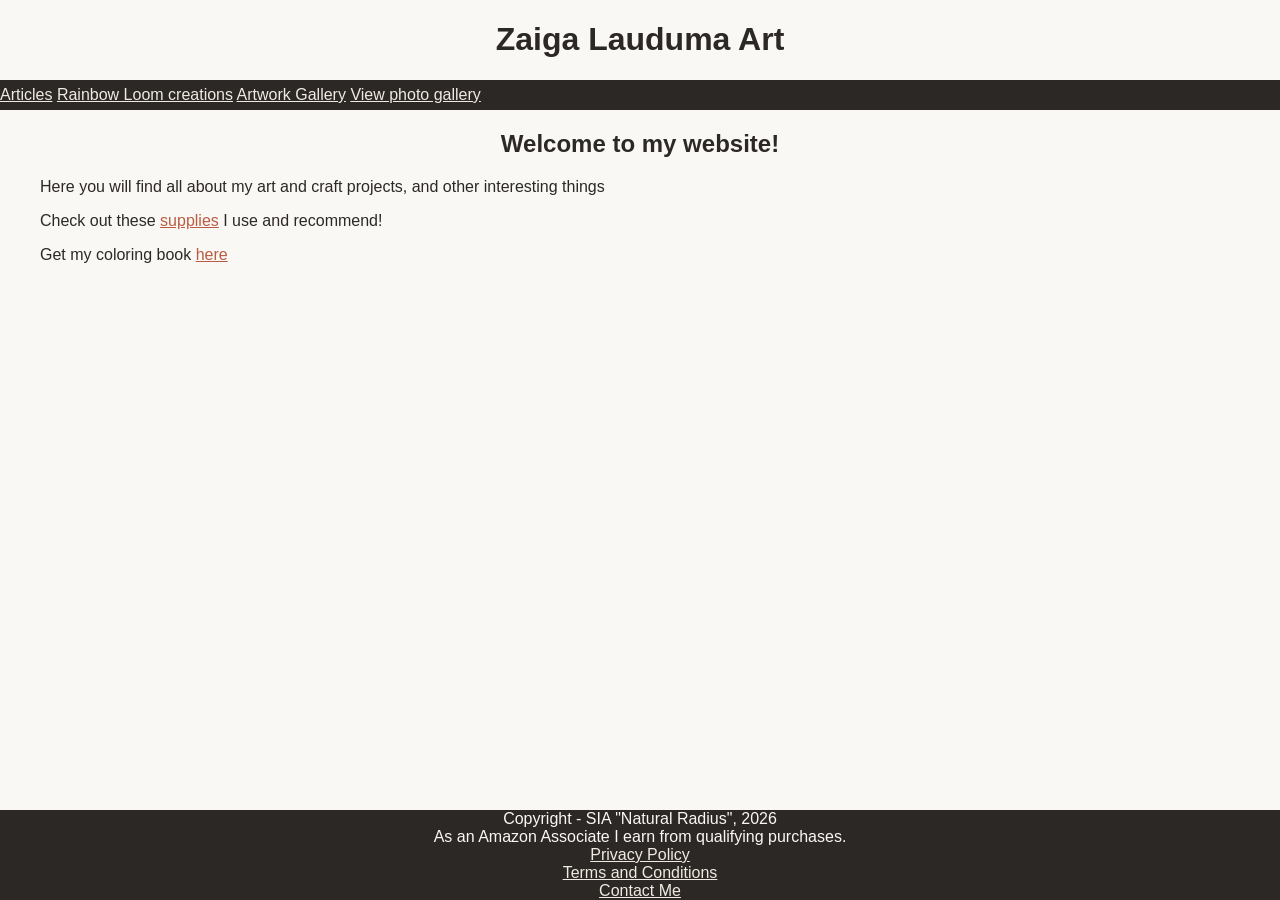
<file: index.html>
<!DOCTYPE html>
<html lang="en">
 <head>
    <meta charset="UTF-8"/>
    <meta name="viewport" content="width=device-width, initial-scale=1.0" />
    <title>Zaiga Lauduma - art, crafts, other projects</title>
    <link rel="stylesheet" href="global.css"/>
 </head>
 <body>
   <header>
      <h1>Zaiga Lauduma Art</h1>
   <nav class="gallery-links">
      <a href="articlesPage.html">Articles</a>
      <a href="RainbowLoomGallery.html">Rainbow Loom creations</a>
      <a href="MandalaGallery.html">Artwork Gallery</a>
      <a class="photo-gallery" href="JOPgallery.html">View photo gallery</a>
   </nav>
 </header>
   <main id="main" class="content">
   <h2>Welcome to my website!</h2>
   <p>Here you will find all about my art and craft projects, and other interesting things</p>
   <p>Check out these <a href="AmazonAffiliateSupplies.html" target="_blank">supplies</a> I use and recommend!</p>
   <p>Get my coloring book <a target="_blank" href="https://www.amazon.com/dp/B0HMHGX7VR">here</a></p>
   </main>
   <footer class="copyright">
      <p>Copyright - SIA "Natural Radius", 2026</p>
      <p>As an Amazon Associate I earn from qualifying purchases.</p>
      <a href="privacy-policy.html" target="_blank">Privacy Policy</a>
      <a href="terms-conditions.html" target="_blank">Terms and Conditions</a>
      <a href="contact-page.html">Contact Me</a>
   </footer>
 </body>
</html>
</file>
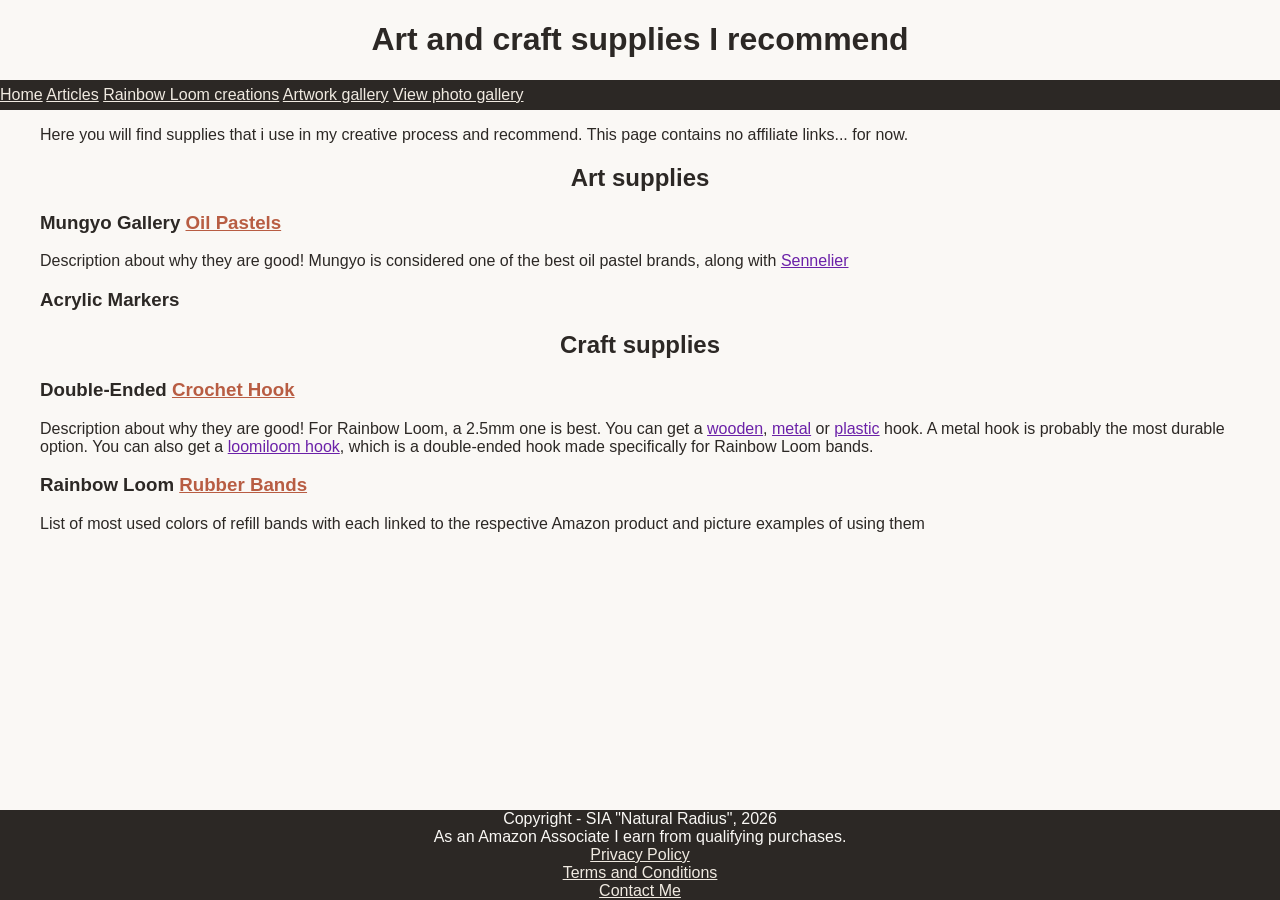
<file: AmazonAffiliateSupplies.html>
<!DOCTYPE html>
<html lang="en">
 <head>
    <meta charset="UTF-8"/>
    <meta name="viewport" content="width=device-width, initial-scale=1.0" />
    <title>Recommended art supplies</title>
    <link rel="stylesheet" href="global.css"/>
 </head>
 <body>
   <header>
      <h1>Art and craft supplies I recommend</h1>
    <nav class="gallery-links">
        <a href="index.html">Home</a>
        <a href="articlesPage.html">Articles</a>
        <a href="RainbowLoomGallery.html">Rainbow Loom creations</a>
        <a href="MandalaGallery.html">Artwork gallery</a>
        <a class="photo-gallery" href="JOPgallery.html">View photo gallery</a>
       </nav>
      </header>
   <main id="main" class="content">
   <p>Here you will find supplies that i use in my creative process and recommend. This page contains no affiliate links... for now.</p>
   <h2>Art supplies</h2>
   <h3>Mungyo Gallery <a href="affiliatelinkhere" target="_blank">Oil Pastels</a></h3>
   <p>Description about why they are good! Mungyo is considered one of the best oil pastel brands, along with <a href="" target="_blank">Sennelier</a></p>
   <h3>Acrylic Markers</a></h3>
   <h2>Craft supplies</h2>
   <h3>Double-Ended <a href="affiliatelinkhere" target="_blank">Crochet Hook</a></h3>
   <p>Description about why they are good! For Rainbow Loom, a 2.5mm one is best. You can get a <a href="" target="_blank">wooden</a>, <a href="" target="_blank">metal</a> or <a href="" target="_blank">plastic</a> hook. A metal hook is probably the most durable option. You can also get a <a href="" target="_blank">loomiloom hook</a>, which is a double-ended hook made specifically for Rainbow Loom bands.</p>
   <h3>Rainbow Loom <a href="affiliatelinkhere" target="_blank">Rubber Bands</a></h3>
   <p>List of most used colors of refill bands with each linked to the respective Amazon product and picture examples of using them</p>
</main>
   <footer class="copyright">
      <p>Copyright - SIA "Natural Radius", 2026</p>
      <p>As an Amazon Associate I earn from qualifying purchases.</p>
      <a href="privacy-policy.html" target="_blank">Privacy Policy</a>
      <a href="terms-conditions.html" target="_blank">Terms and Conditions</a>
      <a href="contact-page.html">Contact Me</a>  
   </footer>
 </body>
</html>
</file>
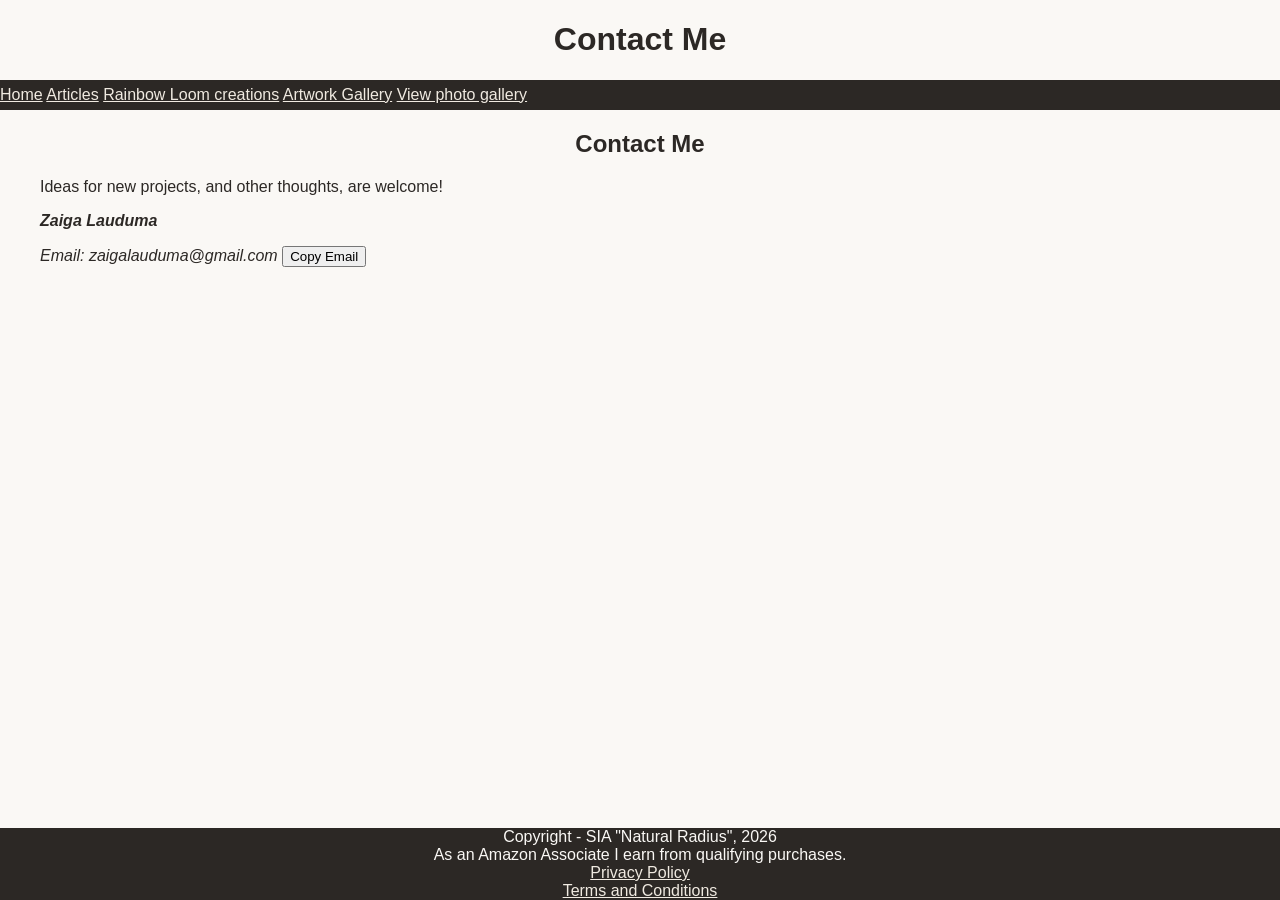
<file: contact-page.html>
<!DOCTYPE html>
<html lang="en">
 <head>
    <meta charset="UTF-8"/>
    <meta name="viewport" content="width=device-width, initial-scale=1.0" />
    <title>Zaiga Lauduma - art, crafts, other projects</title>
    <link rel="stylesheet" href="global.css"/>
 </head>
 <body>
   <header>
      <h1>Contact Me</h1>
   <nav class="gallery-links">
      <a href="index.html">Home</a>
      <a href="articlesPage.html">Articles</a>
      <a href="RainbowLoomGallery.html">Rainbow Loom creations</a>
      <a href="MandalaGallery.html">Artwork Gallery</a>
      <a class="photo-gallery" href="JOPgallery.html">View photo gallery</a>
   </nav>
 </header>
   <main id="main" class="content">
    <section class="contact-me">
    <h2>Contact Me</h2>
    <p>Ideas for new projects, and other thoughts, are welcome!</p>
    <address>
        <strong>Zaiga Lauduma</strong>
        <p>
            Email: <span id="email">zaigalauduma@gmail.com</span>
            <button onclick="navigator.clipboard.writeText('zaigalauduma@gmail.com'); alert('Email copied!');">
              Copy Email
            </button>
          </p>
    </address>
    </section>
   </main>
   <footer class="copyright">
      <p>Copyright - SIA "Natural Radius", 2026</p>
      <p>As an Amazon Associate I earn from qualifying purchases.</p>
      <a href="privacy-policy.html" target="_blank">Privacy Policy</a>
      <a href="terms-conditions.html" target="_blank">Terms and Conditions</a>
   </footer>
 </body>
</html>
</file>
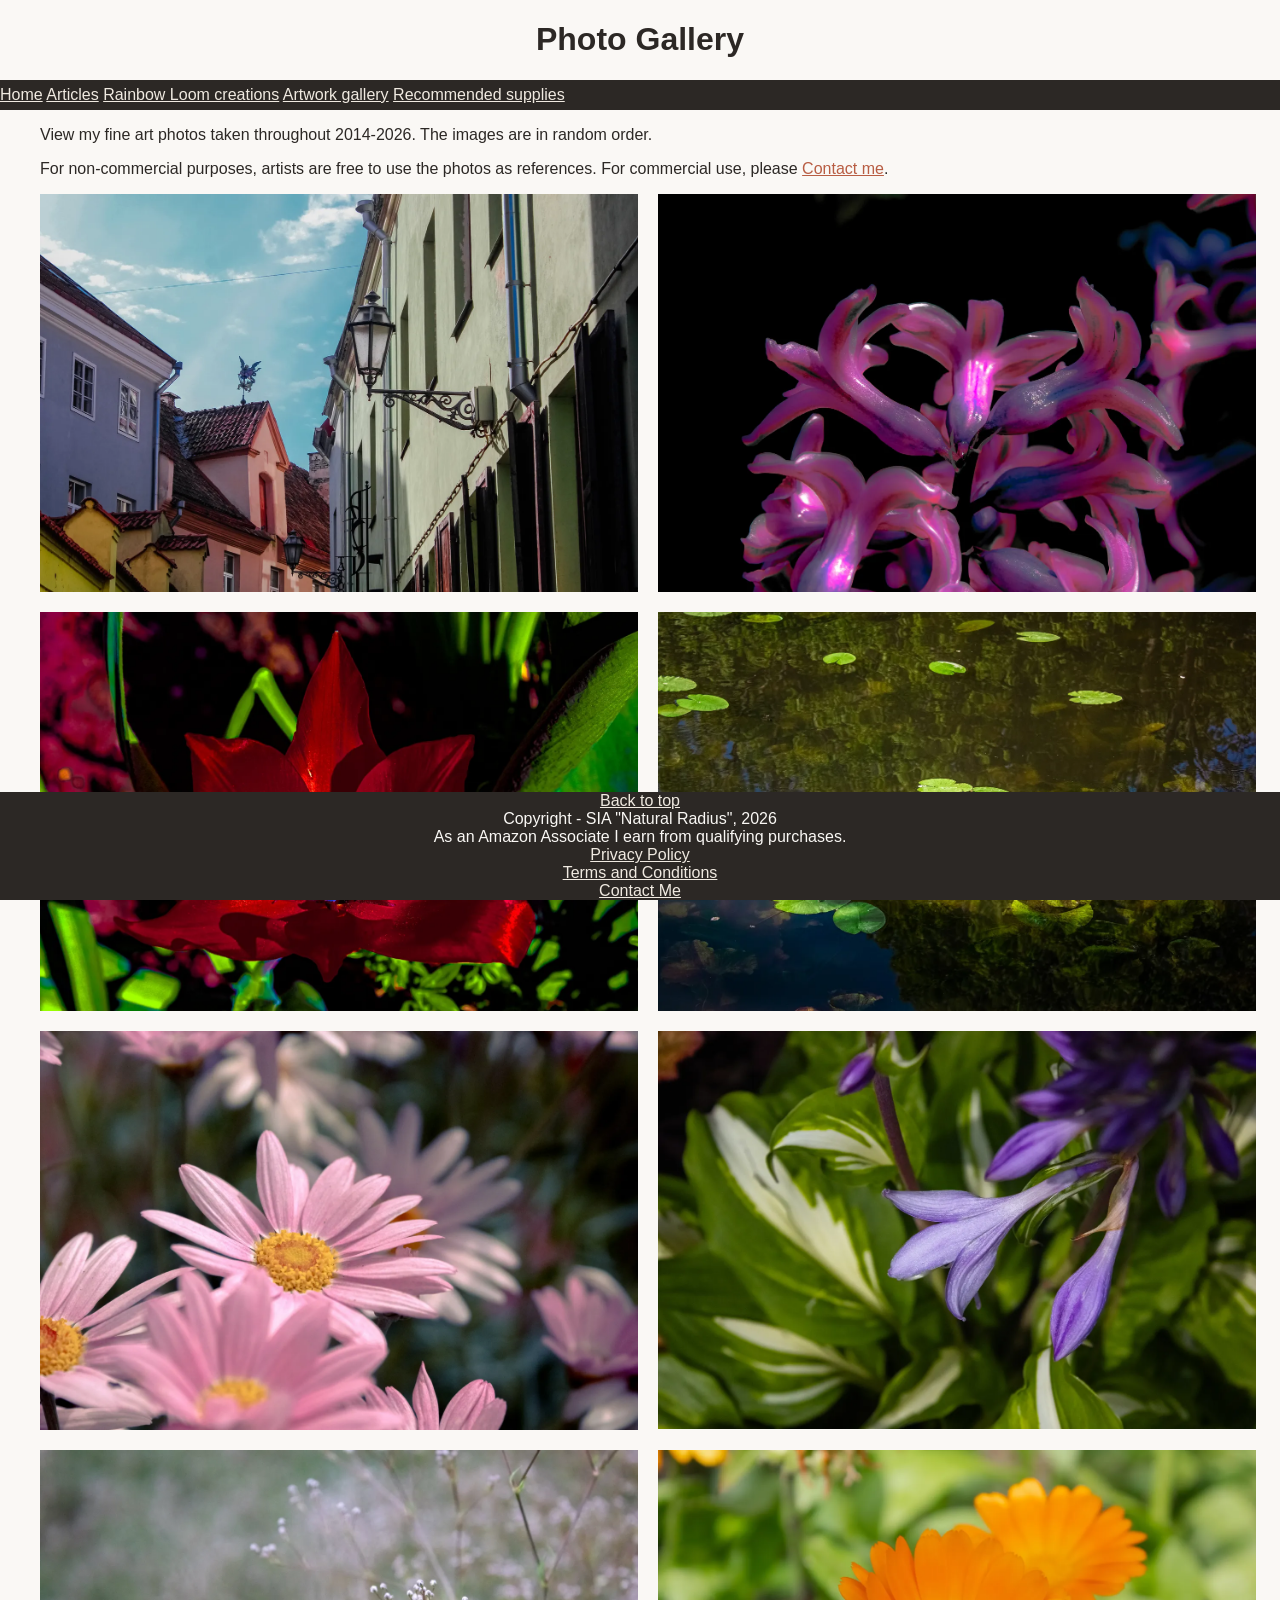
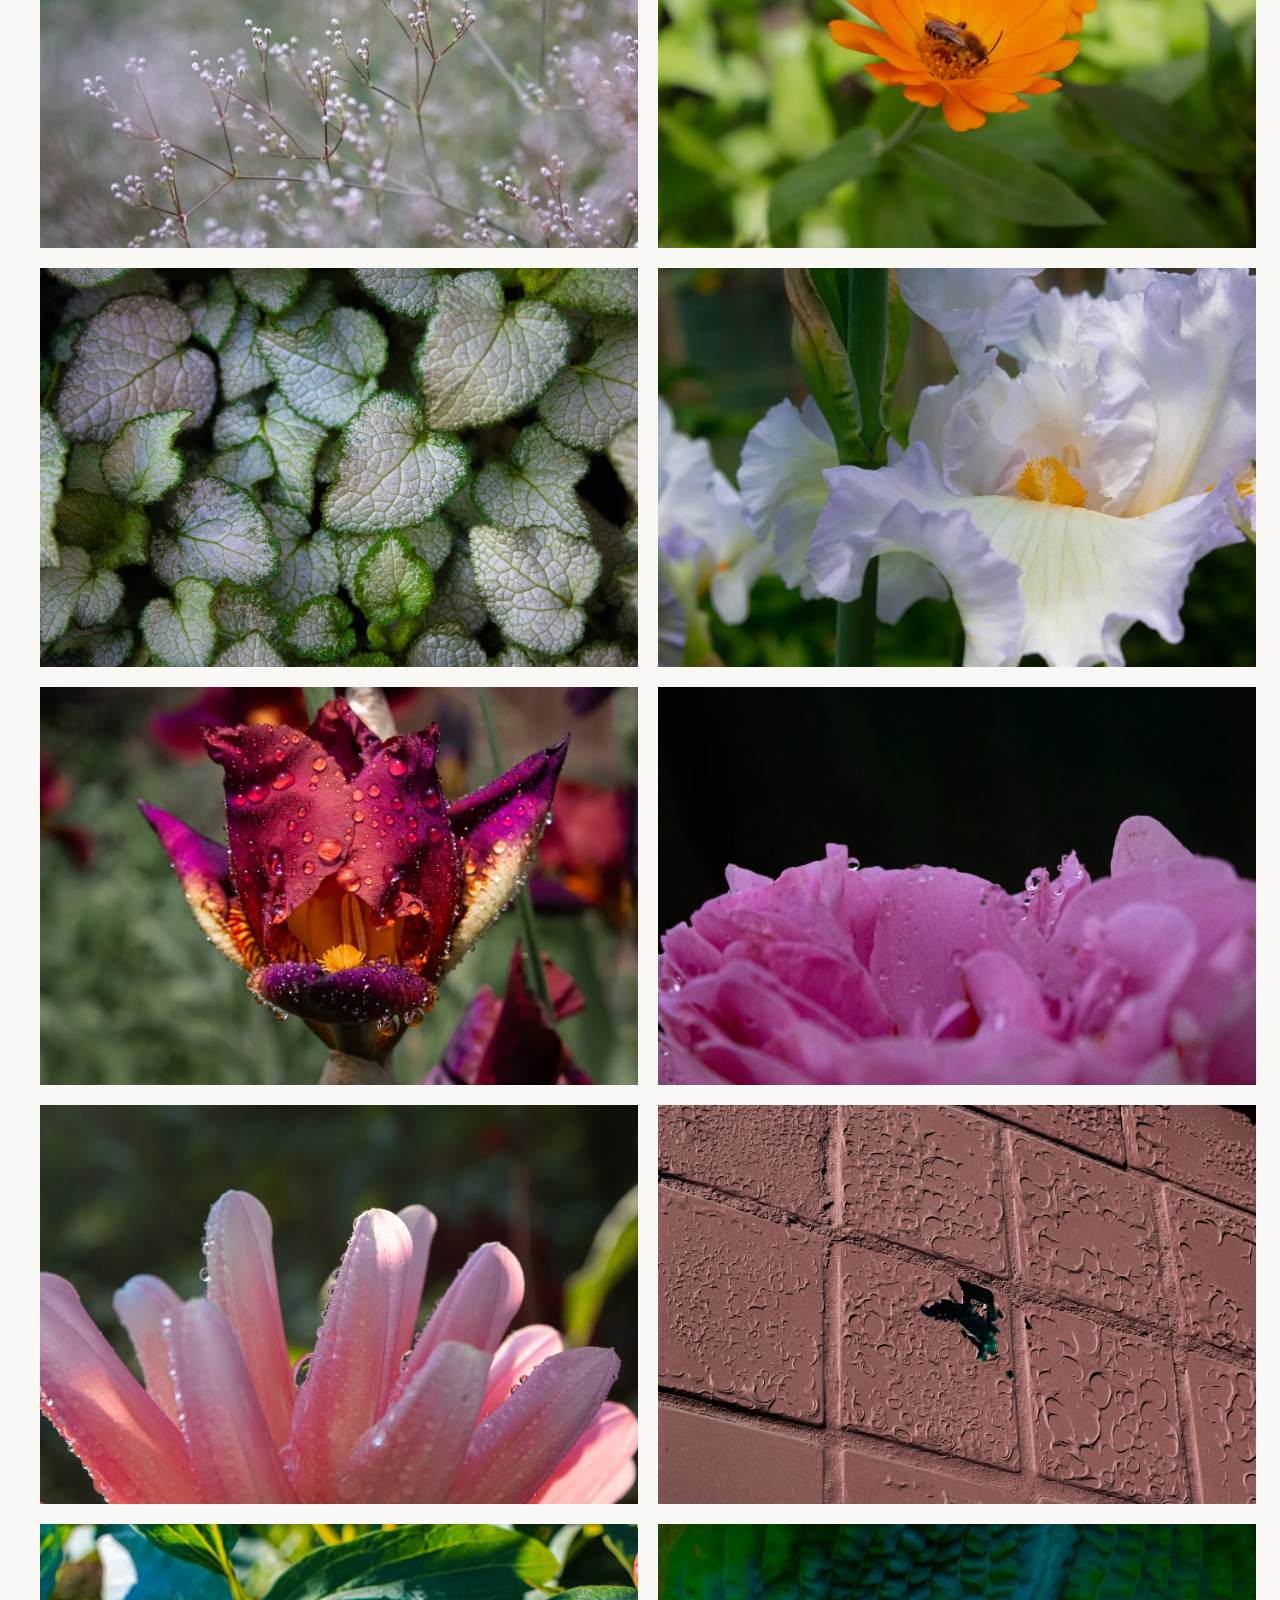
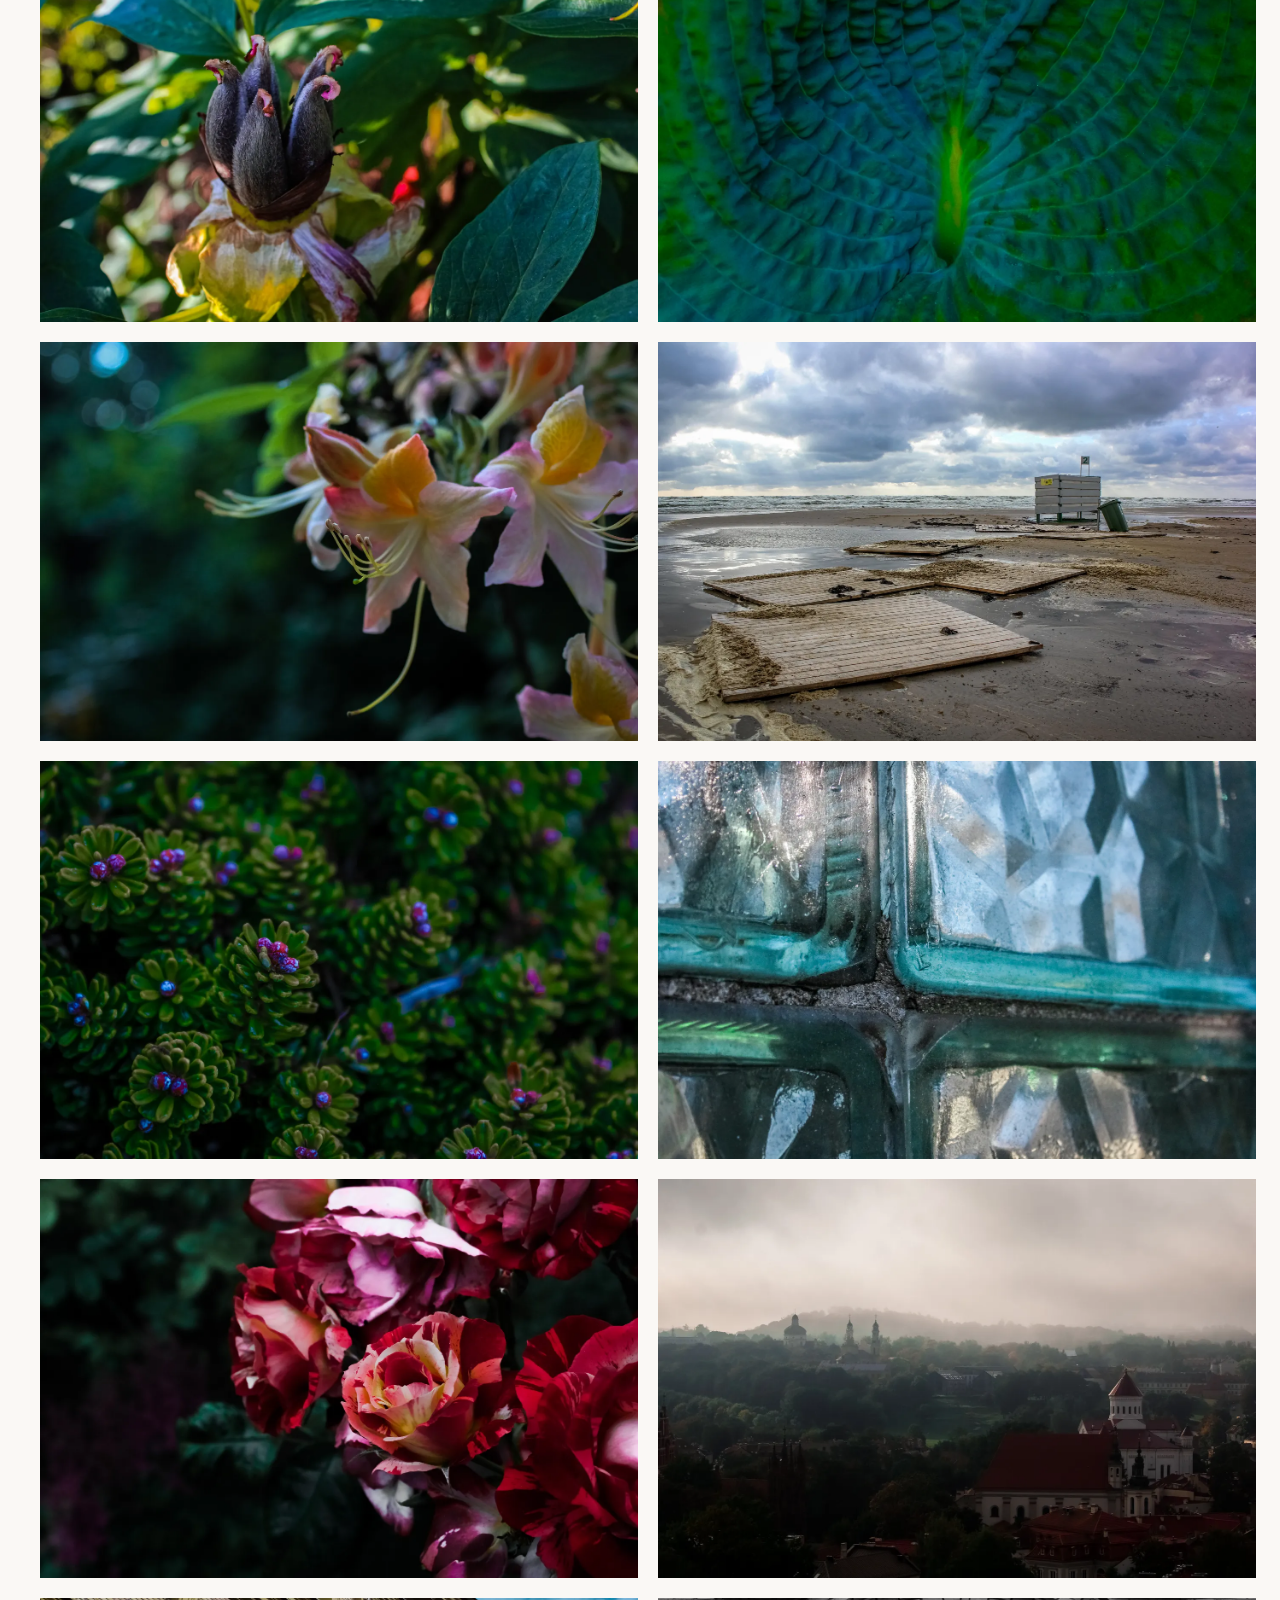
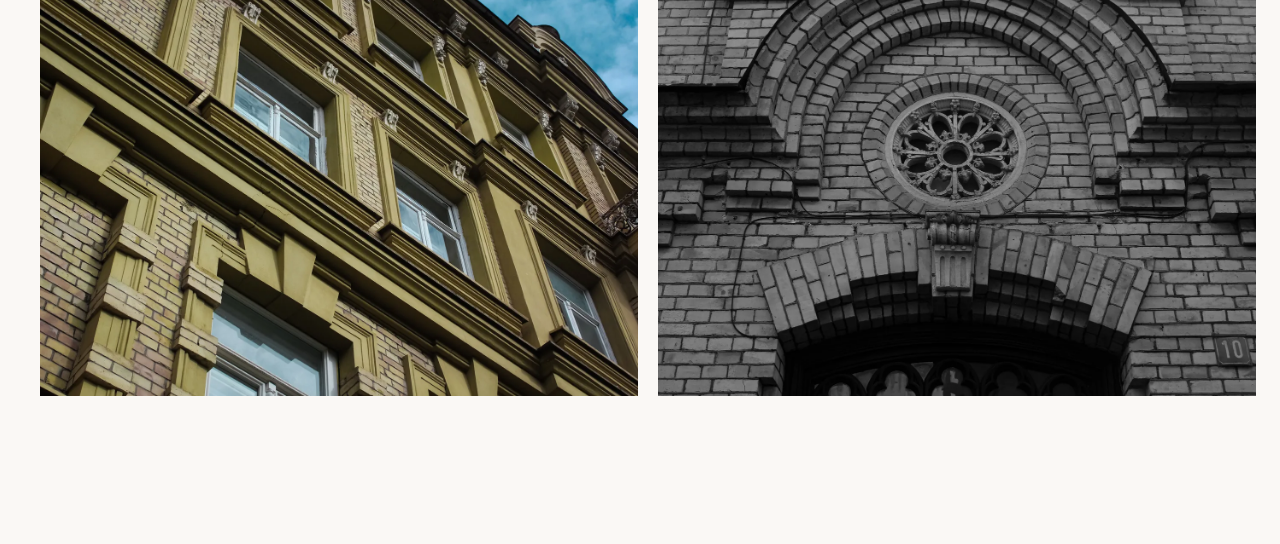
<file: JOPgallery.html>
<!DOCTYPE html>
<html lang="en">
 <head>
    <meta charset="UTF-8"/>
    <meta name="viewport" content="width=device-width, initial-scale=1.0" />
    <title>Fine Art Photography Gallery</title>
    <link rel="stylesheet" href="global.css"/>
 </head>
 <body>
   <header>
      <h1>Photo Gallery</h1>
    <nav class="gallery-links" id="top">
        <a href="index.html">Home</a>
        <a href="articlesPage.html">Articles</a>
        <a href="RainbowLoomGallery.html">Rainbow Loom creations</a>
        <a href="MandalaGallery.html">Artwork gallery</a>
        <a href="AmazonAffiliateSupplies.html">Recommended supplies</a>
       </nav>
      </header>
   <main id="main" class="content">
   <p>View my fine art photos taken throughout 2014-2026. The images are in random order.</p>
   <p>For non-commercial purposes, artists are free to use the photos as references. For commercial use, please <a href="contact-page.html" target="_blank">Contact me</a>.</p>
   <div id="portfolio-grid" class="gallery">
   <figure>
      <img src="photo imgs\IMG_4948.webp" alt=""/>
      <figcaption></figcaption>
   </figure>
   <figure>
      <img src="photo imgs\IMG_5126.webp" alt=""/>
      <figcaption></figcaption>
   </figure>
   <figure>
      <img src="photo imgs\IMG_5145.webp" alt=""/>
      <figcaption></figcaption>
   </figure>
   <figure>
      <img src="photo imgs\IMG_5718.webp" alt=""/>
      <figcaption></figcaption>
   </figure>
   <figure>
      <img src="photo imgs\IMG_5738.webp" alt=""/>
      <figcaption></figcaption>
   </figure>
   <figure>
      <img src="photo imgs\IMG_5977.webp" alt=""/>
      <figcaption></figcaption>
   </figure> 
   <figure>
      <img src="photo imgs\IMG_6008.webp"/>
      <figcaption></figcaption>
   </figure>
   <figure>
      <img src="photo imgs\IMG_6067.webp" alt=""/>
      <figcaption></figcaption>
   </figure> 
   <figure>
      <img src="photo imgs\IMG_7676.webp" alt=""/>
      <figcaption></figcaption>
   </figure>
   <figure>
      <img src="photo imgs\IMG_7753.webp" alt=""/>
      <figcaption></figcaption>
   </figure>
   <figure>
      <img src="photo imgs\IMG_7853.webp" alt=""/>
      <figcaption></figcaption>
   </figure>
   <figure>
      <img src="photo imgs\IMG_7892.webp" alt=""/>
      <figcaption></figcaption>
   </figure>
   <figure>
      <img src="photo imgs\IMG_7978.webp" alt=""/>
      <figcaption></figcaption>
   </figure>
   <figure>
      <img src="photo imgs\IMG_2007.webp" alt=""/>
      <figcaption></figcaption>
   </figure>
   <figure>
      <img src="photo imgs\IMG_2315.webp" alt=""/>
      <figcaption></figcaption>
   </figure>
   <figure>
      <img src="photo imgs\IMG_2319.webp" alt=""/>
      <figcaption></figcaption>
   </figure>
   <figure>
      <img src="photo imgs\IMG_2543.webp" alt=""/>
      <figcaption></figcaption>
   </figure>
   <figure>
      <img src="photo imgs\IMG_2842.webp" alt=""/>
      <figcaption></figcaption>
   </figure>
   <figure>
      <img src="photo imgs\IMG_4095.webp" alt=""/>
      <figcaption></figcaption>
   </figure>
   <figure>
      <img src="photo imgs\IMG_4207.webp" alt=""/>
      <figcaption></figcaption>
   </figure>
   <figure>
      <img src="photo imgs\IMG_4399.webp" alt=""/>
      <figcaption></figcaption>
   </figure>
   <figure>
      <img src="photo imgs\IMG_4578.webp" alt=""/>
      <figcaption></figcaption>
   </figure>
   <figure>
      <img src="photo imgs\IMG_4712.webp" alt=""/>
      <figcaption></figcaption>
   </figure>
   <figure>
      <img src="photo imgs\IMG_4880.webp" alt=""/>
      <figcaption></figcaption>
   </figure>
   </div>
</main>
   <footer class="copyright">
    <a href="#top">Back to top</a>
    <p>Copyright - SIA "Natural Radius", 2026</p>
    <p>As an Amazon Associate I earn from qualifying purchases.</p>
    <a href="privacy-policy.html" target="_blank">Privacy Policy</a>
   <a href="terms-conditions.html" target="_blank">Terms and Conditions</a>
   <a href="contact-page.html">Contact Me</a> 
   </footer>
 </body>
</html>
</file>
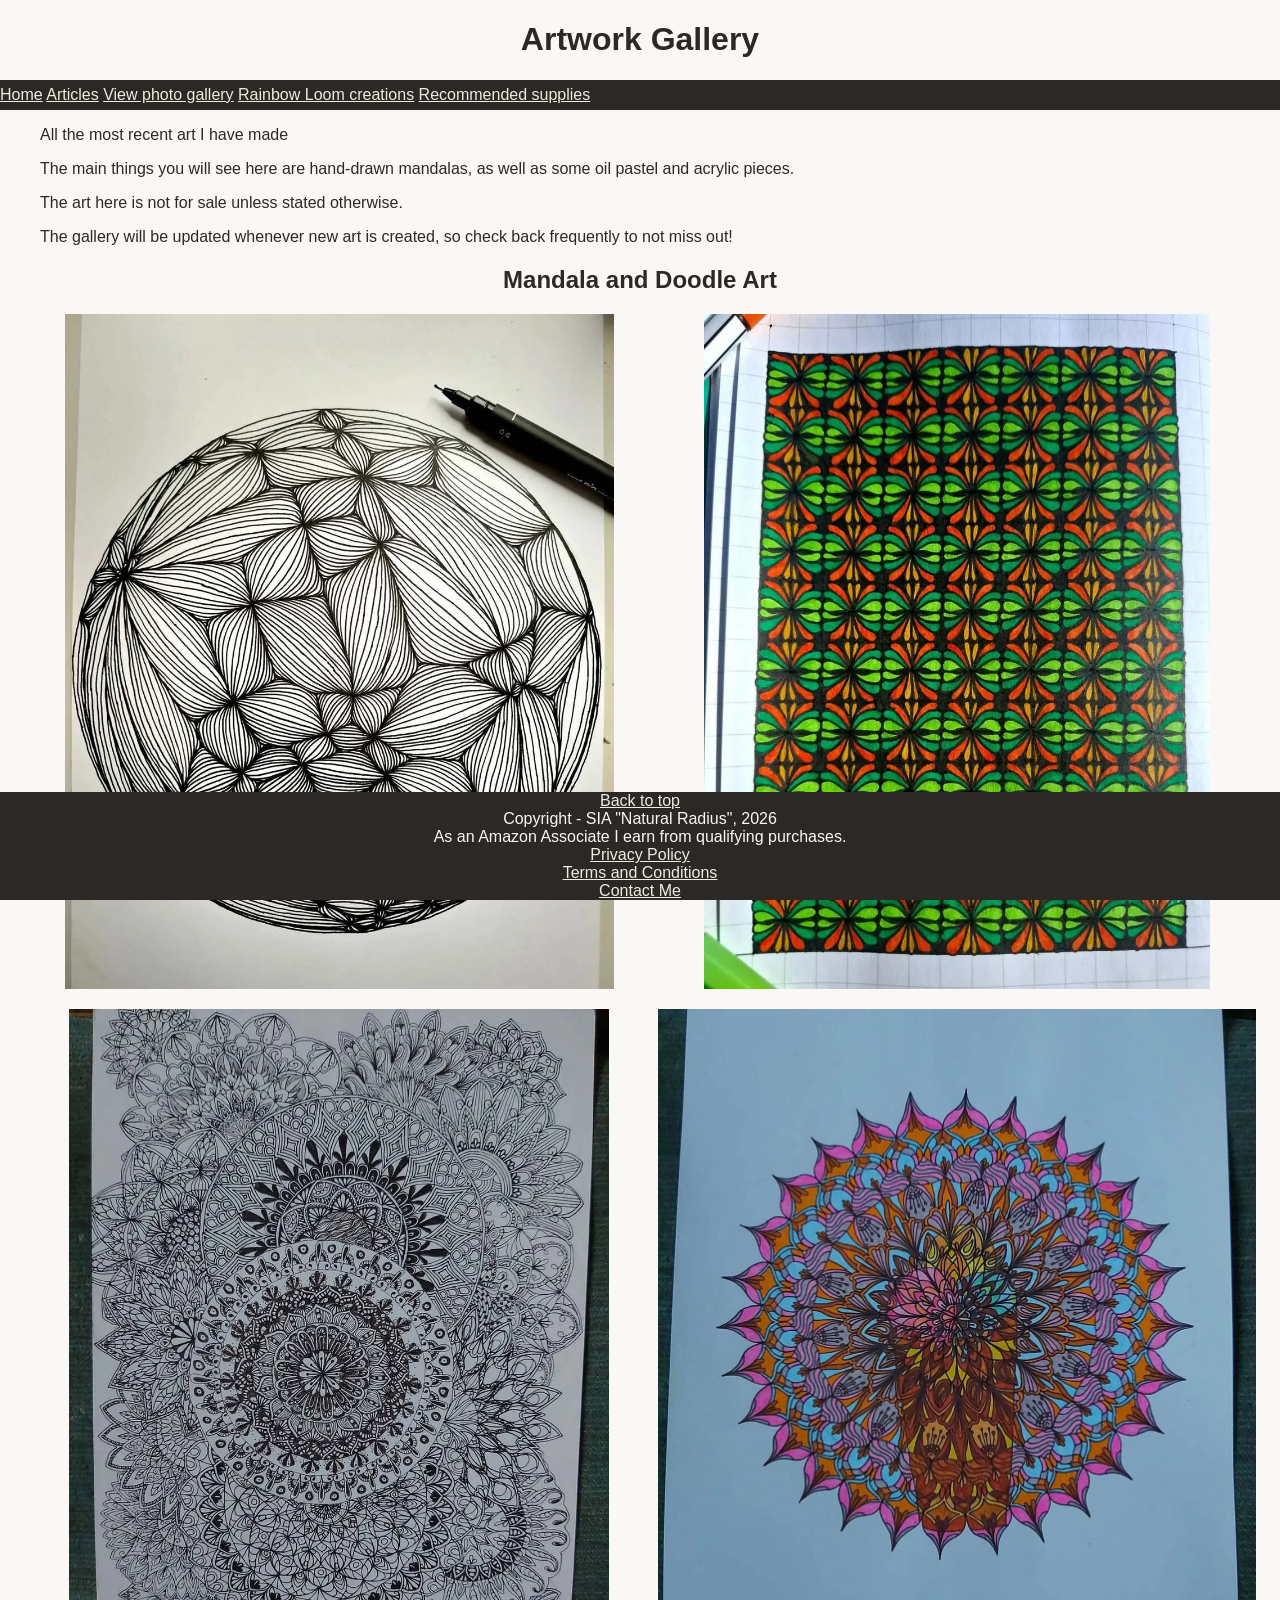
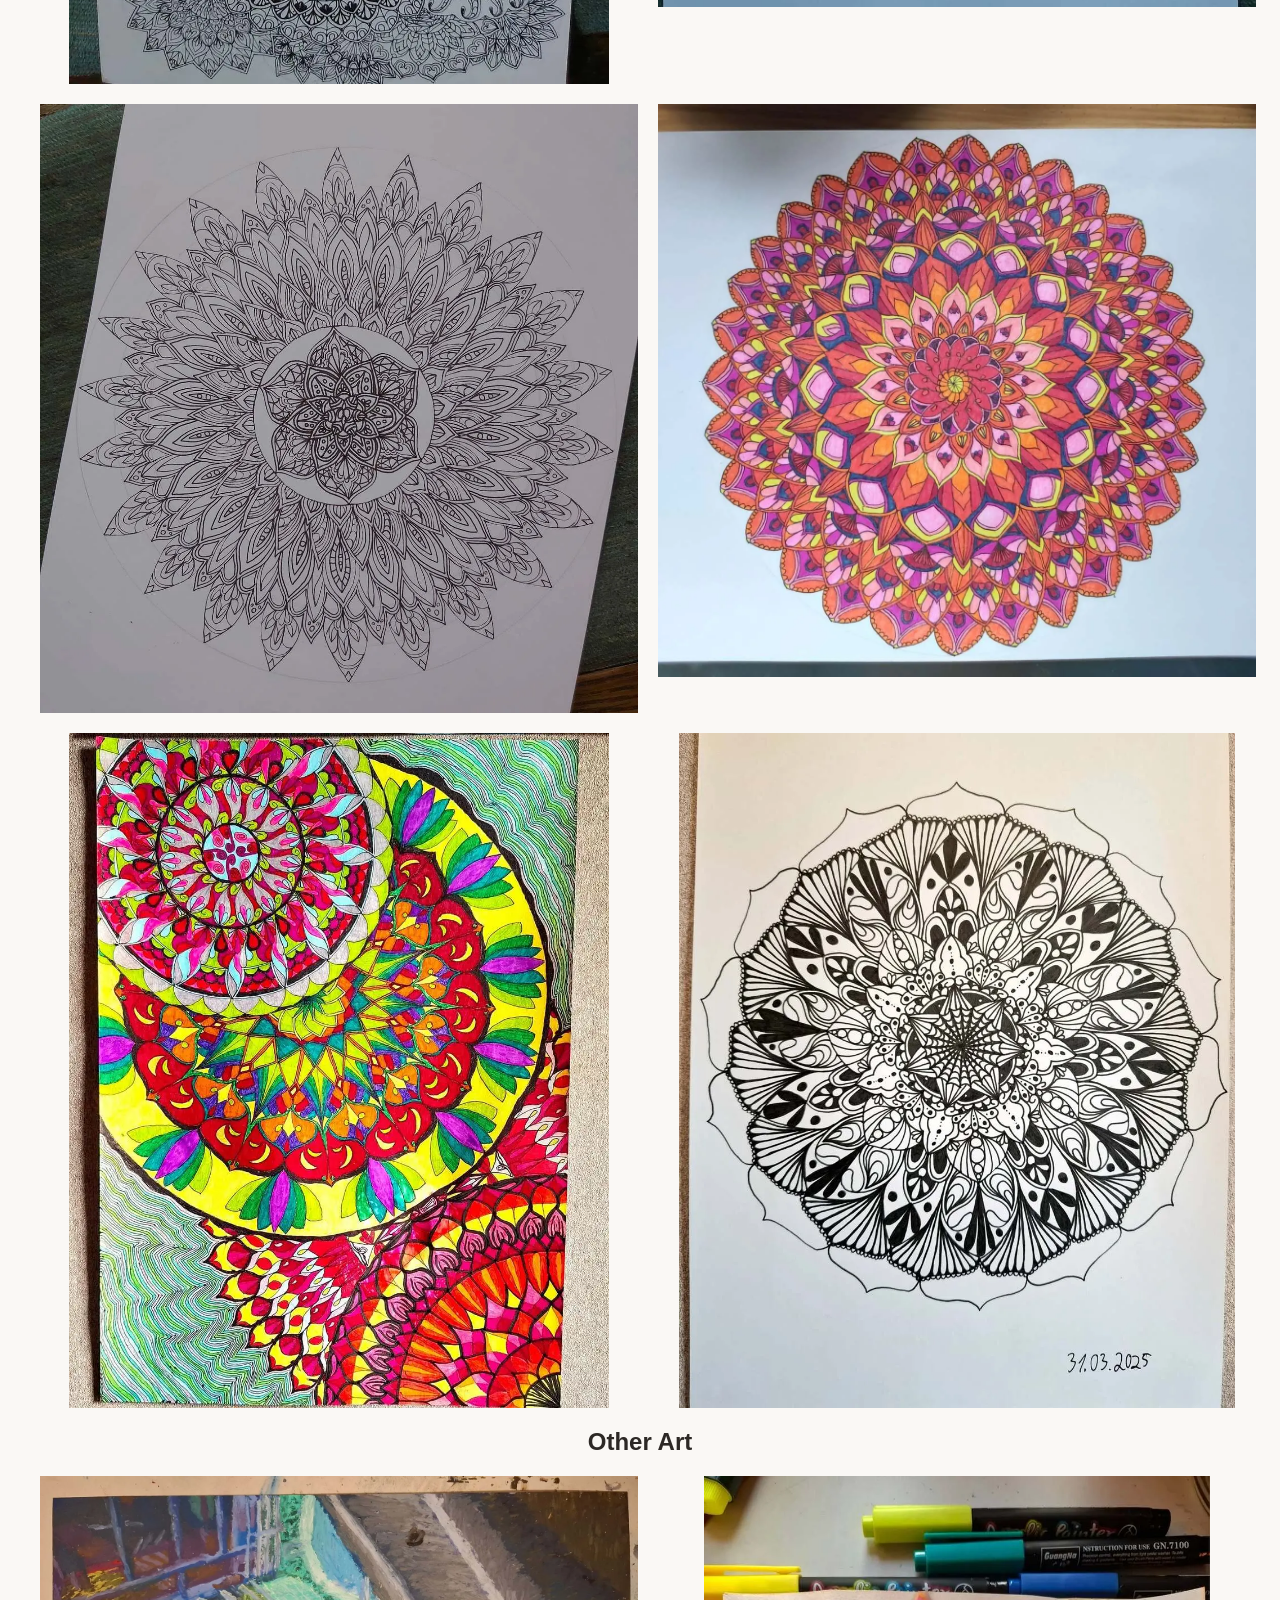
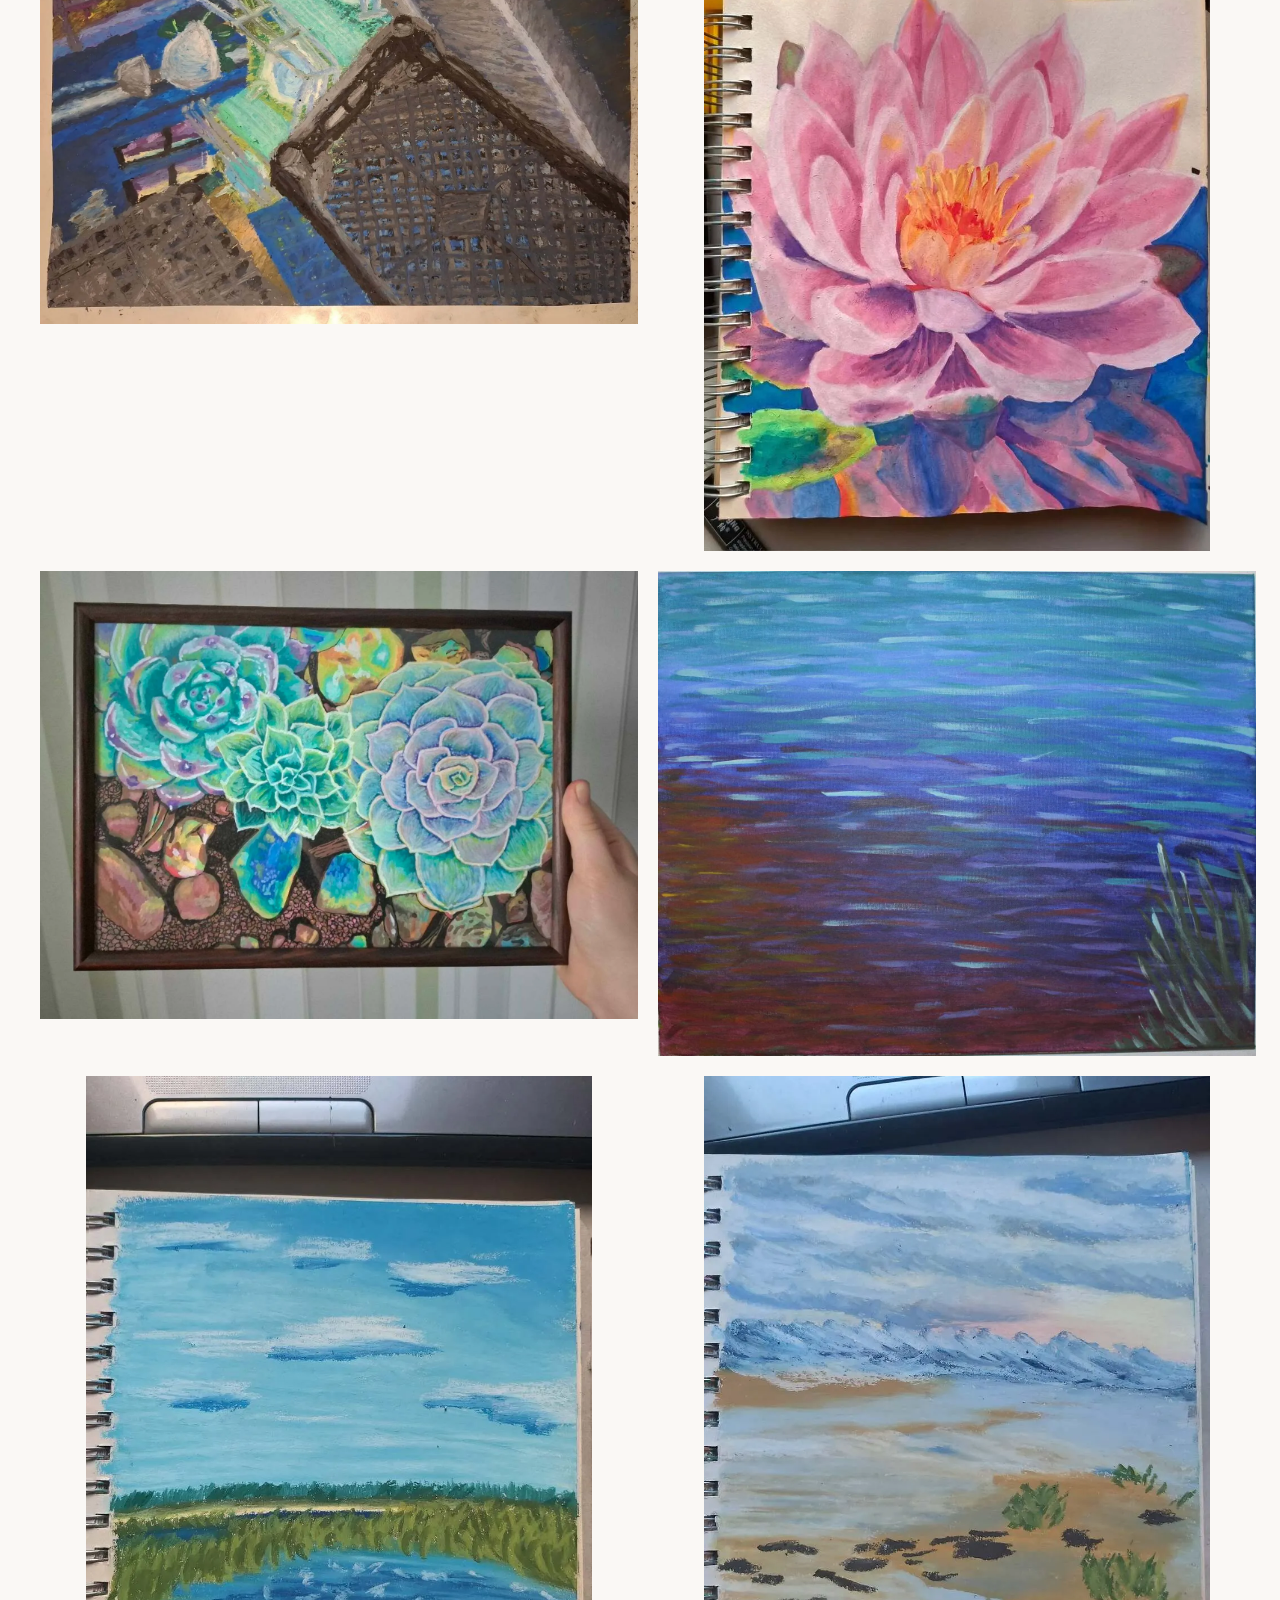
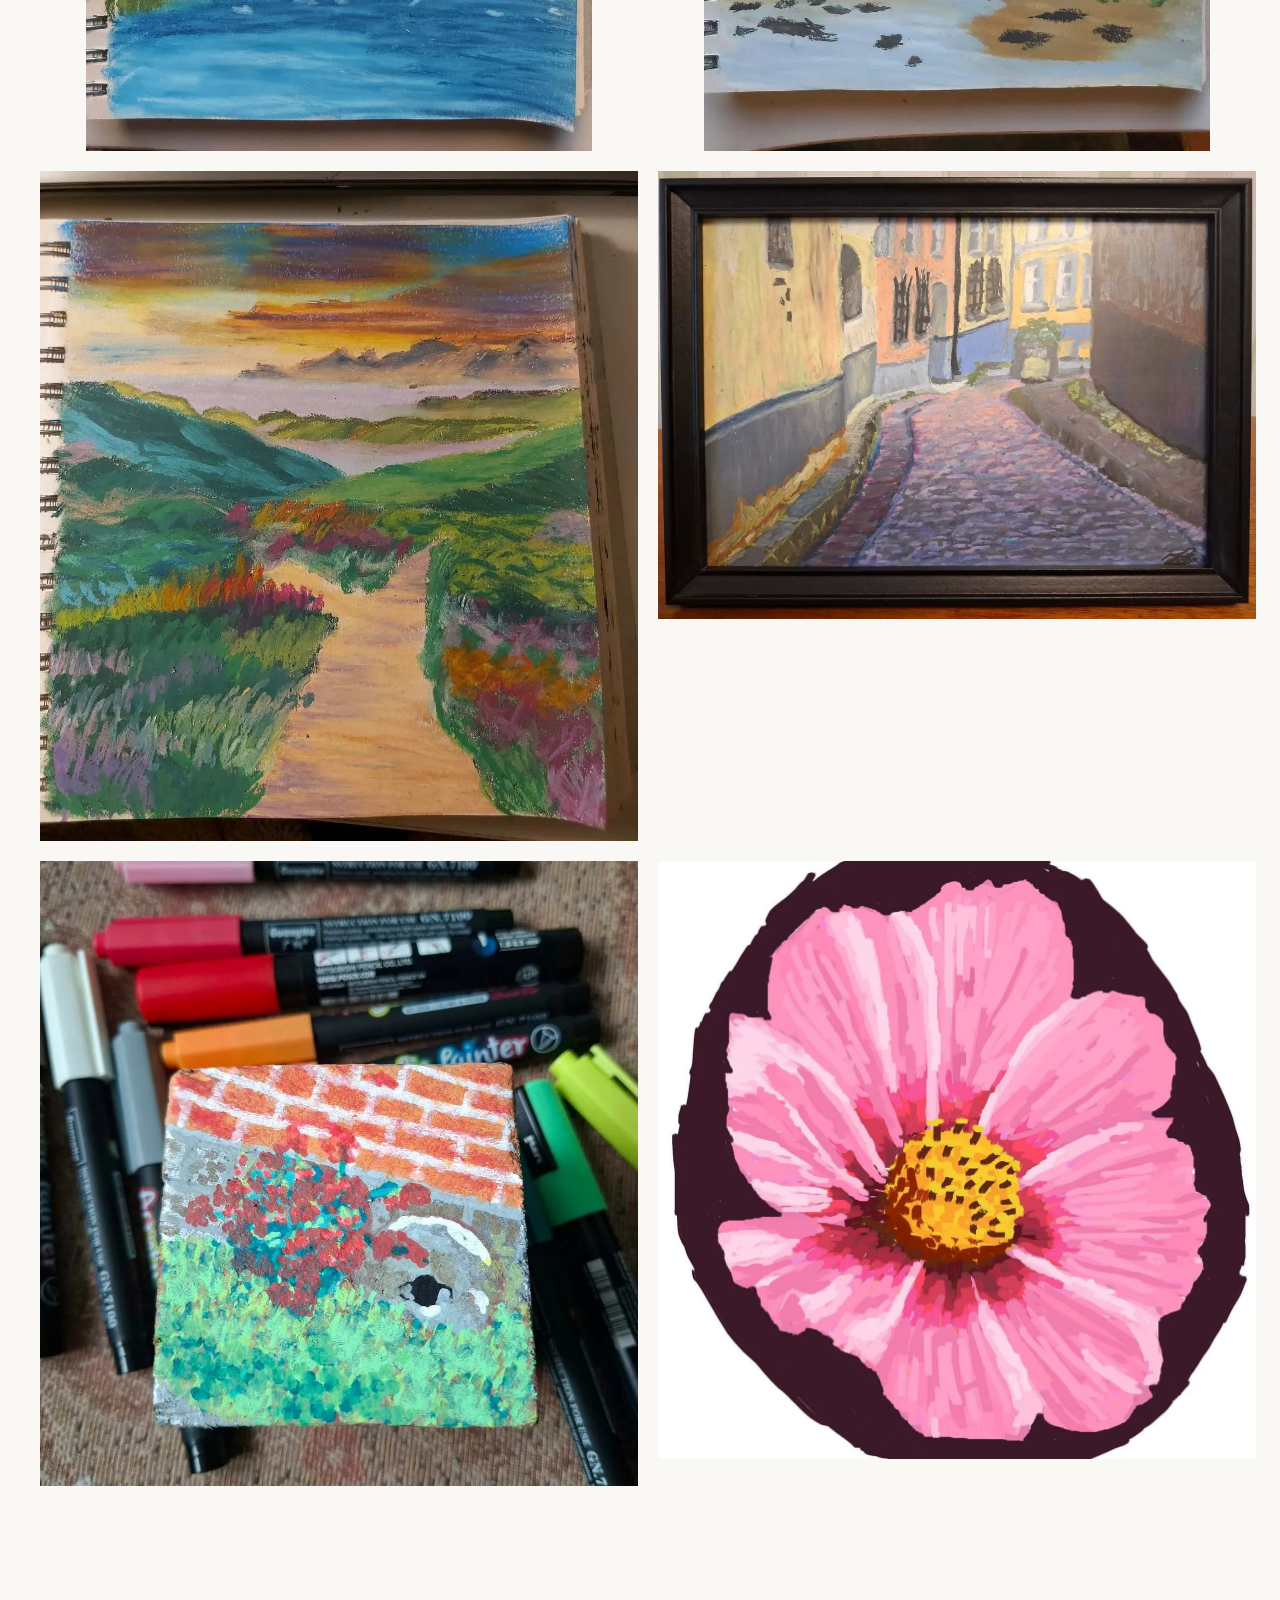
<file: MandalaGallery.html>
<!DOCTYPE html>
<html lang="en">
 <head>
    <meta charset="UTF-8"/>
    <meta name="viewport" content="width=device-width, initial-scale=1.0" />
    <title>Artwork Gallery</title>
    <link rel="stylesheet" href="global.css"/>
 </head>
 <body>
    <header>
        <h1>Artwork Gallery</h1>
    <nav class="gallery-links" id="top">
        <a href="index.html">Home</a>
        <a href="articlesPage.html">Articles</a>
        <a href="JOPgallery.html">View photo gallery</a>
        <a href="RainbowLoomGallery.html">Rainbow Loom creations</a>
        <a href="AmazonAffiliateSupplies.html">Recommended supplies</a>
       </nav>
    </header>
   <main id="main" class="content">
   <p>All the most recent art I have made</p>
   <p>The main things you will see here are hand-drawn mandalas, as well as some oil pastel and acrylic pieces.</p>
   <p>The art here is not for sale unless stated otherwise.</p>
   <p>The gallery will be updated whenever new art is created, so check back frequently to not miss out!</p>
   <div >
    
        <h2>Mandala and Doodle Art</h2>
        <div id="portfolio-grid" class="gallery">
        <figure>
            <img src="mandala imgs\581681767_17859780885540535_3114925228453820766_n.webp"/>
            <figcaption></figcaption>
        </figure>
        <figure>
            <img src="mandala imgs\732747394_17894611359540535_786416741440880129_n.webp"/>
            <figcaption></figcaption>
        </figure>
        <figure>
            <img src="mandala imgs\199673396_987294678707415_559335679206651975_n.webp"/>
            <figcaption></figcaption>
        </figure>
        <figure>
            <img src="mandala imgs\201405044_987927131977503_4962408490071942205_n.webp"/>
            <figcaption></figcaption>
        </figure>
        <figure>
            <img src="mandala imgs\214038062_1002481190522097_7486740653628547037_n.webp"/>
            <figcaption></figcaption>
        </figure>
        <figure>
            <img src="mandala imgs\487731944_1901905873912953_6881669777397695563_n.webp"/>
            <figcaption></figcaption>
        </figure>
        <figure>
            <img src="mandala imgs\491934636_1918692382234302_6264744046559911424_n.webp"/>
            <figcaption></figcaption>
        </figure>
        <figure>
            <img src="mandala imgs\494897344_1928887367881470_4854982891492215408_n.webp"/>
            <figcaption></figcaption>
        </figure>
    </div>
    <div>
        <h2>Other Art</h2>
        <div class="gallery">
        <figure>
            <img src="painting imgs\581261048_2090463781723827_3182279433572388377_n.webp"/>
            <figcaption></figcaption>
        </figure>
        <figure>
            <img src="painting imgs\589057709_17861038938540535_8923553734249853919_n.webp"/>
            <figcaption></figcaption>
        </figure>
        <figure>
            <img src="painting imgs\619262857_2148212909282247_7544674087925078779_n.webp"/>
            <figcaption></figcaption>
        </figure>
        <figure>
            <img src="painting imgs\485756594_1895472554556285_6373897540477413225_n.webp"/>
            <figcaption></figcaption>
        </figure>
        <figure>
            <img src="painting imgs\486581252_1900173260752881_3773272097811857358_n.webp"/>
            <figcaption></figcaption>
        </figure>
        <figure>
            <img src="painting imgs\486750936_1900163874087153_3420619653503088602_n.webp"/>
            <figcaption></figcaption>
        </figure>
        <figure>
            <img src="painting imgs\487143231_1901088660661341_4063667912367127249_n.webp"/>
            <figcaption></figcaption>
        </figure>
        <figure>
            <img src="painting imgs\489702733_1910058893097651_867492721251102555_n.webp"/>
            <figcaption></figcaption>
        </figure>
        <figure>
            <img src="painting imgs\515441649_1990168148420058_3148356614314353600_n.webp"/>
            <figcaption></figcaption>
        </figure>
        <figure>
            <img src="painting imgs\545149531_2035137260589813_3800752967964287358_n.webp"/>
            <figcaption></figcaption>
        </figure>
    </div>
    </div>
   </div>
</main>
   <footer class="copyright">
    <a href="#top">Back to top</a>
    <p>Copyright - SIA "Natural Radius", 2026</p>
    <p>As an Amazon Associate I earn from qualifying purchases.</p>
    <a href="privacy-policy.html" target="_blank">Privacy Policy</a>
    <a href="terms-conditions.html" target="_blank">Terms and Conditions</a>
    <a href="contact-page.html">Contact Me</a>  
   </footer>
 </body>
</html>
</file>
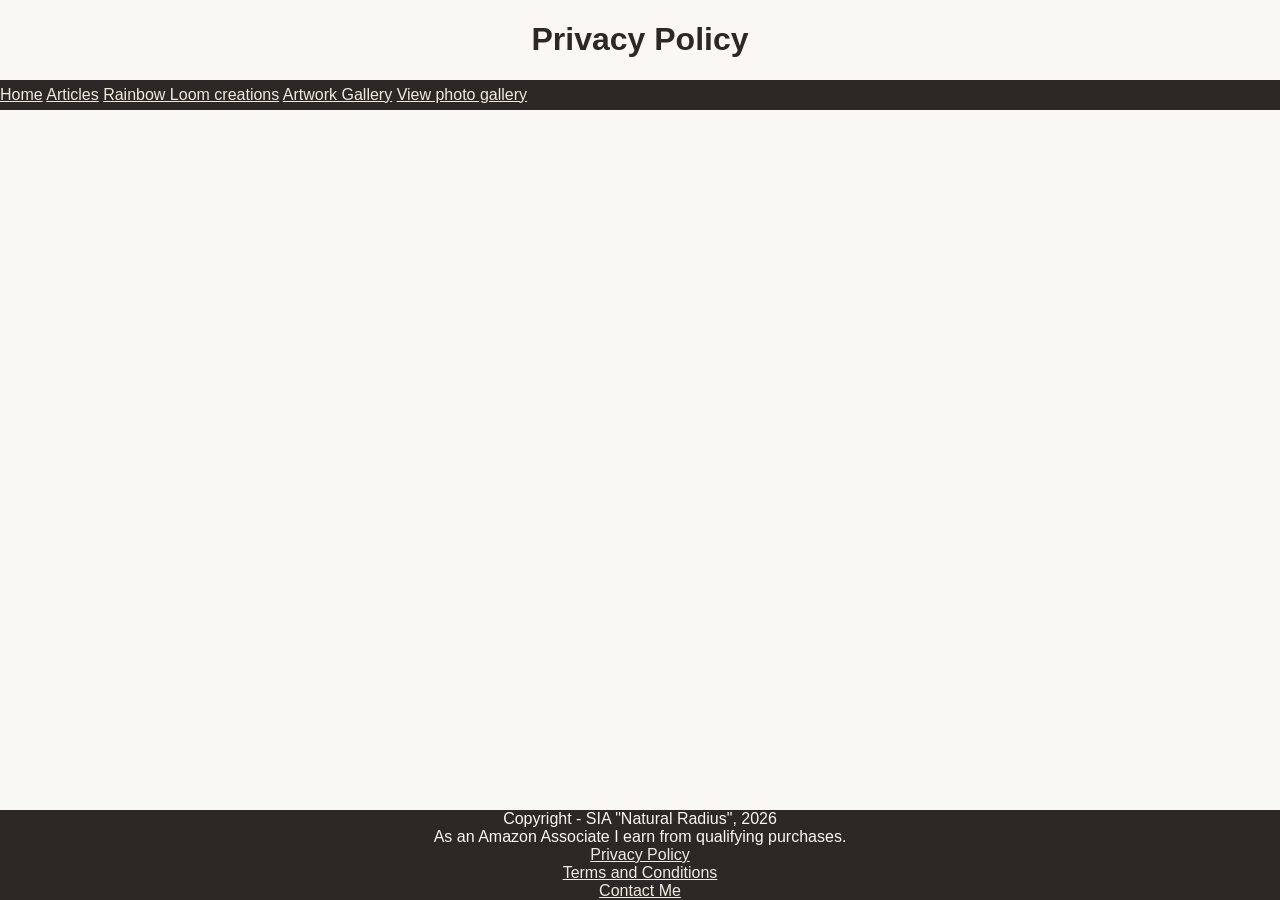
<file: privacy-policy.html>
<!DOCTYPE html>
<html lang="en">
 <head>
    <meta charset="UTF-8"/>
    <meta name="viewport" content="width=device-width, initial-scale=1.0" />
    <title>Privacy Policy</title>
    <link rel="stylesheet" href="global.css"/>
 </head>
 <body>
   <header>
      <h1>Privacy Policy</h1>
   <nav class="gallery-links">
      <a href="index.html">Home</a>
      <a href="articlesPage.html">Articles</a>
      <a href="RainbowLoomGallery.html">Rainbow Loom creations</a>
      <a href="MandalaGallery.html">Artwork Gallery</a>
      <a class="photo-gallery" href="JOPgallery.html">View photo gallery</a>
   </nav>
 </header>
   <main id="main" class="content">
   </main>
   <footer class="copyright">
      <p>Copyright - SIA "Natural Radius", 2026</p>
      <p>As an Amazon Associate I earn from qualifying purchases.</p>
      <a href="privacy-policy.html" target="_blank">Privacy Policy</a>
      <a href="terms-conditions.html" target="_blank">Terms and Conditions</a>
      <a href="contact-page.html">Contact Me</a>
   </footer>
 </body>
</html>
</file>
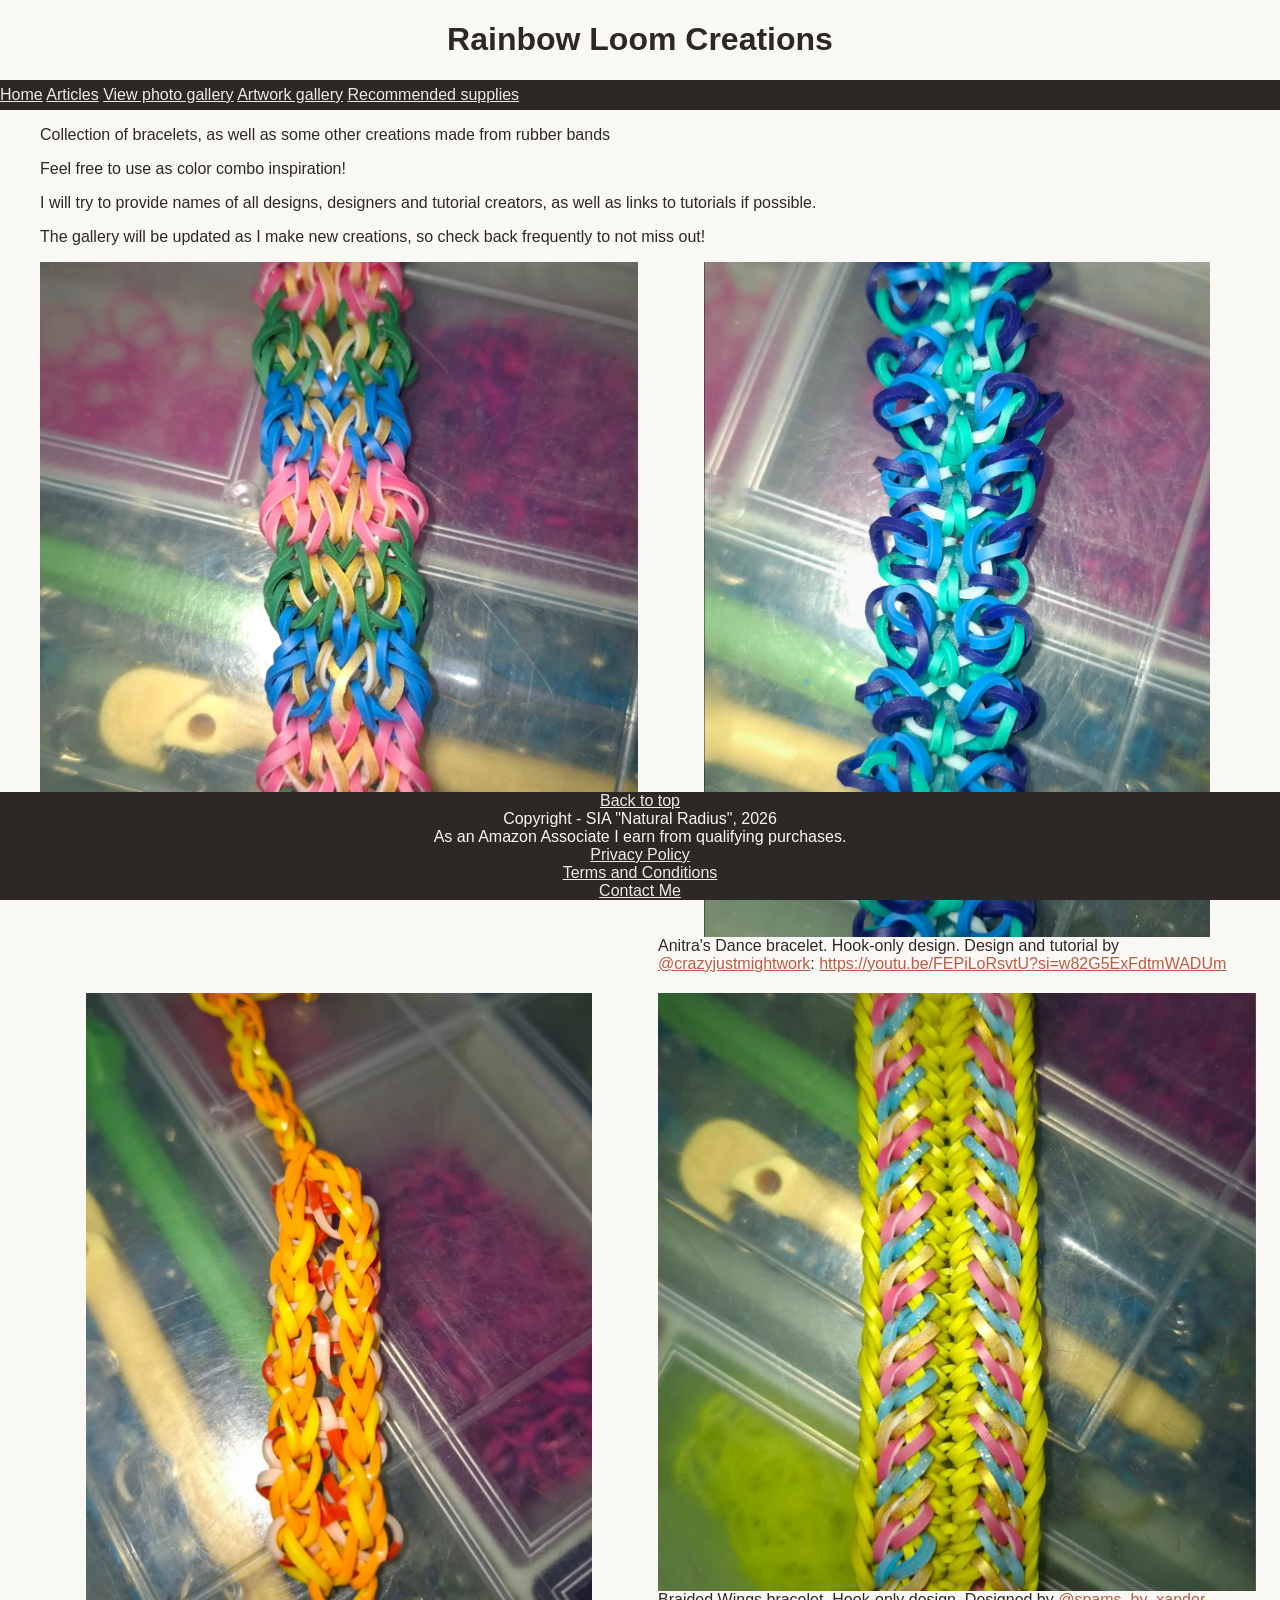
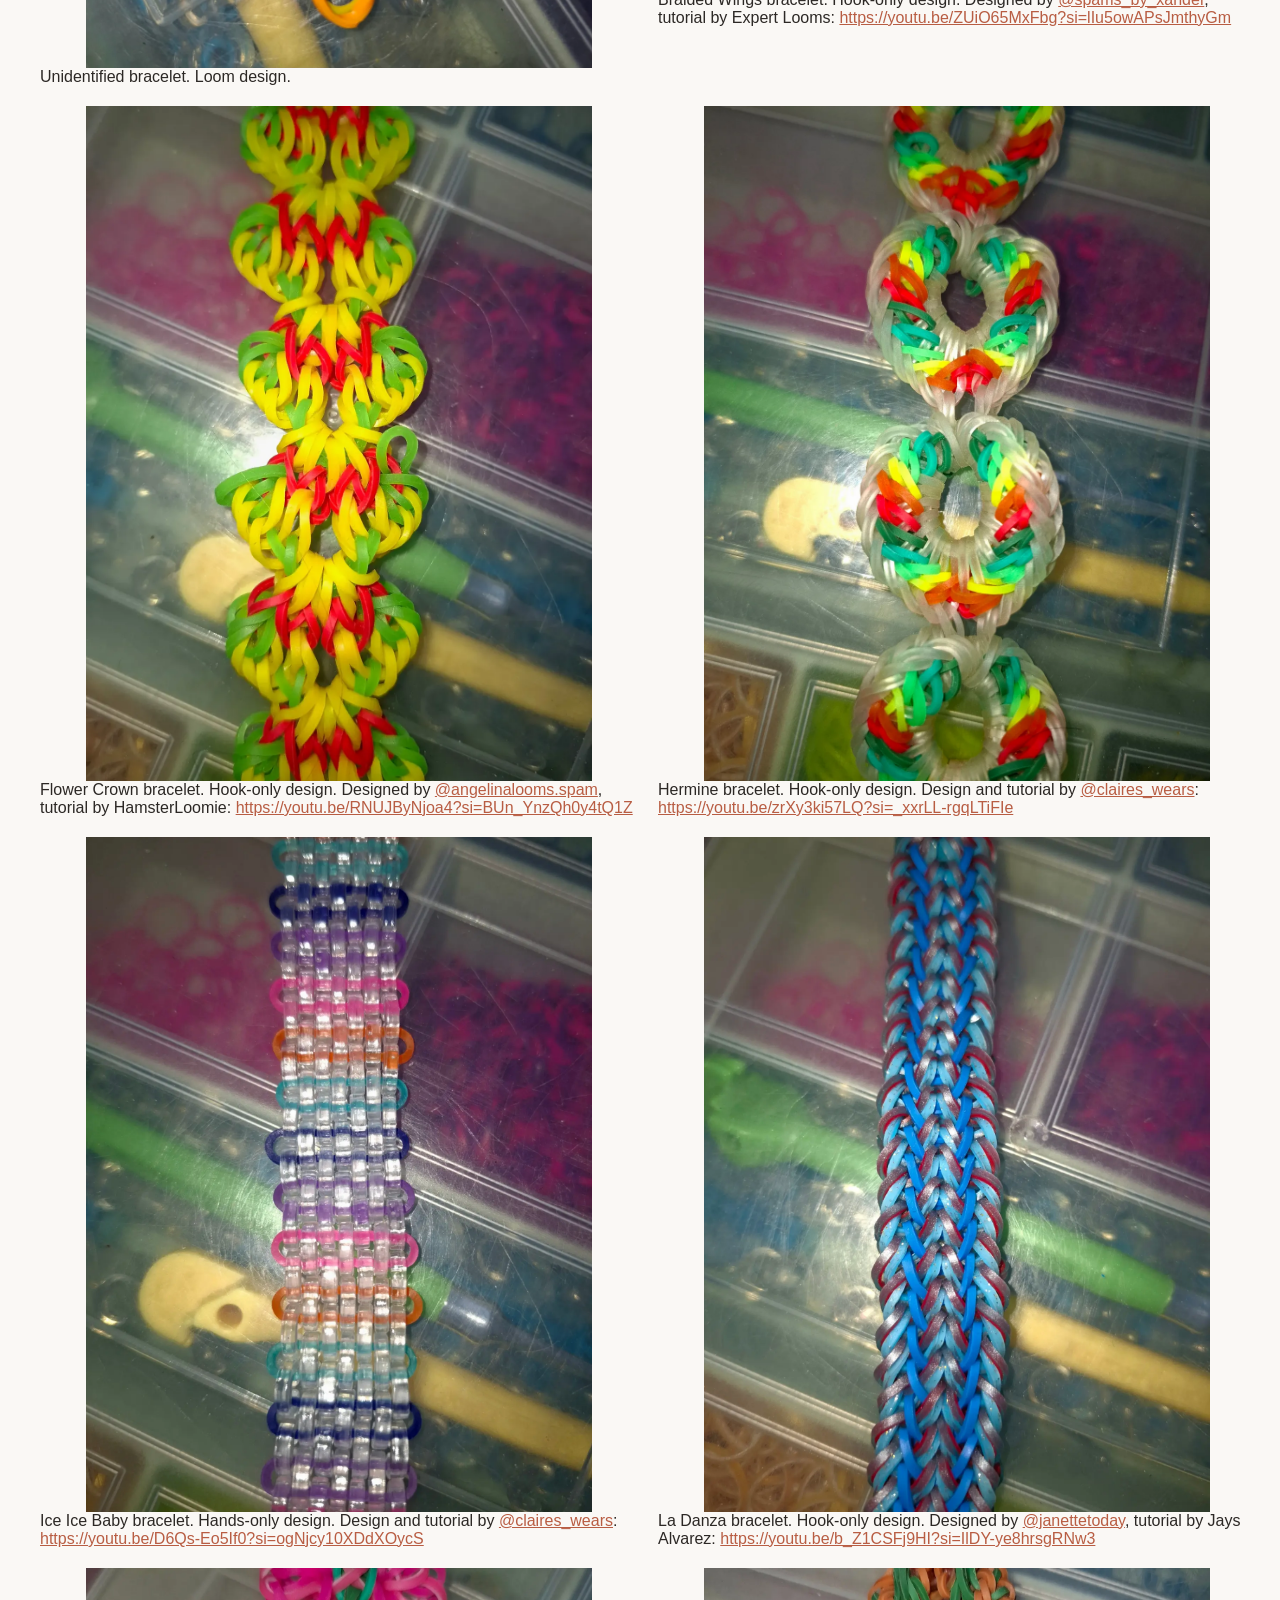
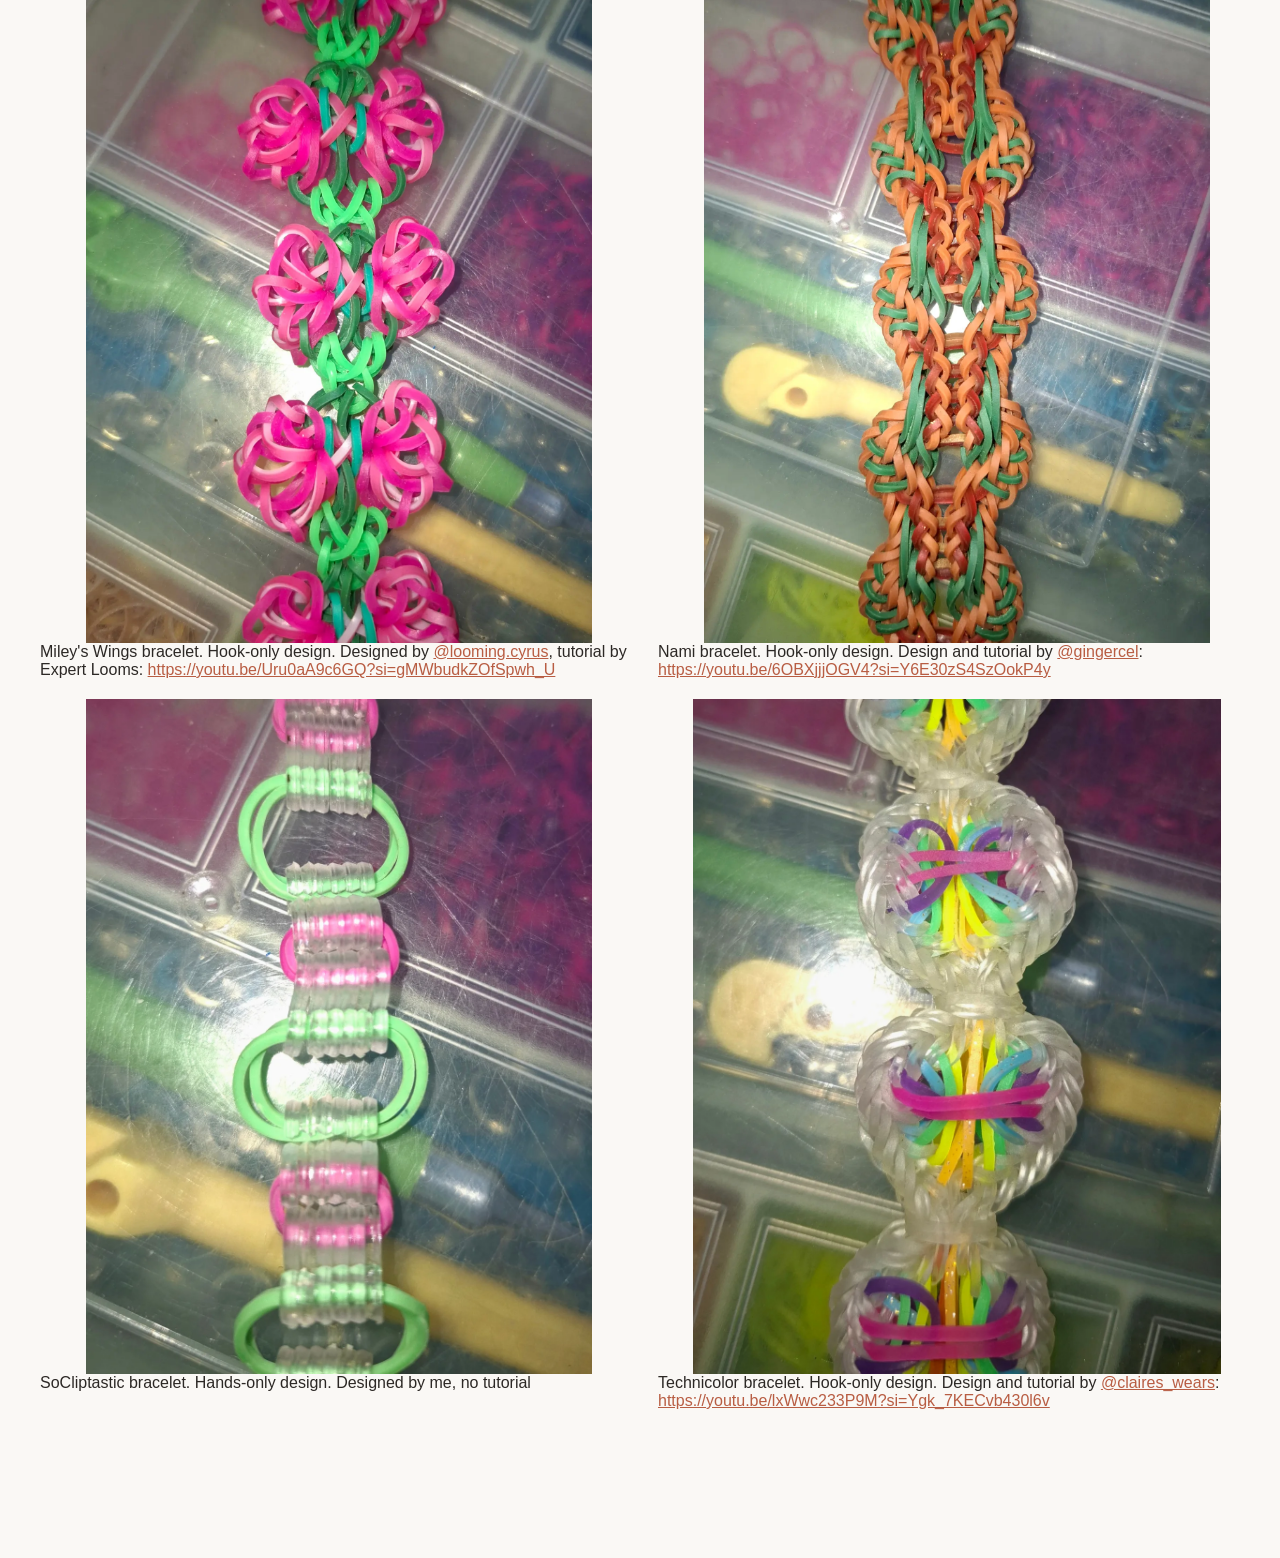
<file: RainbowLoomGallery.html>
<!DOCTYPE html>
<html lang="en">
 <head>
    <meta charset="UTF-8"/>
    <meta name="viewport" content="width=device-width, initial-scale=1.0" />
    <title>Rainbow Loom Creations</title>
    <link rel="stylesheet" href="global.css"/>
 </head>
 <body>
    <header>
        <h1>Rainbow Loom Creations</h1>
    <nav class="gallery-links" id="top">
        <a href="index.html">Home</a>
        <a href="articlesPage.html">Articles</a>
        <a href="JOPgallery.html">View photo gallery</a>
        <a href="MandalaGallery.html">Artwork gallery</a>
        <a href="AmazonAffiliateSupplies.html">Recommended supplies</a>
       </nav>
    </header>
   <main id="main" class="content">
   <p>Collection of bracelets, as well as some other creations made from rubber bands</p>
   <p>Feel free to use as color combo inspiration!</p>
   <p>I will try to provide names of all designs, designers and tutorial creators, as well as links to tutorials if possible.</p>
   <p>The gallery will be updated as I make new creations, so check back frequently to not miss out!</p>
   <div id="portfolio-grid" class="gallery">
    <figure>
        <img src="rbl imgs\Allegria braceletDesign by @ebuwylooms Tutorial by @expert_looms_extras.webp"/>
        <figcaption>Allegria bracelet. Hook-only design. Designed by <a href="https://www.instagram.com/ebuwylooms/" target="_blank">@ebuwylooms</a>, tutorial by Expert Looms: <a href="https://youtu.be/6n9Laf7Bz5M?si=R8YacLpa3CW0Ha5e" target="_blank">https://youtu.be/6n9Laf7Bz5M?si=R8YacLpa3CW0Ha5e</a></figcaption>
    </figure>
    <figure>
        <img src="rbl imgs\Anitras Dance braceletD&T- @crazyjustmightwork.webp"/>
        <figcaption>Anitra's Dance bracelet. Hook-only design. Design and tutorial by <a href="https://www.instagram.com/crazyjustmightwork/" target="_blank">@crazyjustmightwork</a>: <a href="https://youtu.be/FEPiLoRsvtU?si=w82G5ExFdtmWADUm" target="_blank">https://youtu.be/FEPiLoRsvtU?si=w82G5ExFdtmWADUm</a></figcaption>
    </figure>
    <figure>
        <img src="rbl imgs\Another bracelet I have not been able to identify. Made on the loom.webp"/>
        <figcaption> Unidentified bracelet. Loom design.</figcaption>
    </figure>
    <figure>
        <img src="rbl imgs\Braided Wings braceletDesign by @spams_by_xanderTutorial by @expert_looms_extras.webp"/>
        <figcaption> Braided Wings bracelet. Hook-only design. Designed by <a href="https://www.instagram.com/spams_by_xander/" target="_blank">@spams_by_xander</a>, tutorial by Expert Looms: <a href="https://youtu.be/ZUiO65MxFbg?si=lIu5owAPsJmthyGm" target="_blank">https://youtu.be/ZUiO65MxFbg?si=lIu5owAPsJmthyGm</a></figcaption>
    </figure>
    <figure>
        <img src="rbl imgs\Flower Crown braceletD- @angelinalooms.spam T- @hamsterloomie.webp"/>
        <figcaption>Flower Crown bracelet. Hook-only design. Designed by <a href="https://www.instagram.com/angelinalooms.spam/" target="_blank">@angelinalooms.spam</a>, tutorial by HamsterLoomie: <a href="https://youtu.be/RNUJByNjoa4?si=BUn_YnzQh0y4tQ1Z" target="_blank">https://youtu.be/RNUJByNjoa4?si=BUn_YnzQh0y4tQ1Z</a></figcaption>
    </figure>
    <figure>
        <img src="rbl imgs\Hermine braceletDesign and tutorial by @claires_wears.webp"/>
        <figcaption>Hermine bracelet. Hook-only design. Design and tutorial by <a href="https://www.instagram.com/claires_wears/" target="_blank">@claires_wears</a>: <a href="https://youtu.be/zrXy3ki57LQ?si=_xxrLL-rgqLTiFIe" target="_blank">https://youtu.be/zrXy3ki57LQ?si=_xxrLL-rgqLTiFIe</a></figcaption>
    </figure>
    <figure>
        <img src="rbl imgs\Ice Ice Baby braceletD&T- @claires_wears.webp"/>
        <figcaption>Ice Ice Baby bracelet. Hands-only design. Design and tutorial by <a href="https://www.instagram.com/claires_wears/" target="_blank">@claires_wears</a>: <a href="https://youtu.be/D6Qs-Eo5If0?si=ogNjcy10XDdXOycS" target="_blank">https://youtu.be/D6Qs-Eo5If0?si=ogNjcy10XDdXOycS</a></figcaption>
    </figure>
    <figure>
        <img src="rbl imgs\La Danza braceletDesign by @janettetoday Tutorial by Jays Alvarez.webp"/>
        <figcaption>La Danza bracelet. Hook-only design. Designed by <a href="https://www.instagram.com/janettetoday/" target="_blank">@janettetoday</a>, tutorial by Jays Alvarez: <a href="https://youtu.be/b_Z1CSFj9HI?si=IlDY-ye8hrsgRNw3" target="_blank">https://youtu.be/b_Z1CSFj9HI?si=IlDY-ye8hrsgRNw3</a></figcaption>
    </figure>
    <figure>
        <img src="rbl imgs\Mileys Wings braceletD- @looming.cyrus T- @expert_looms_extras.webp"/>
        <figcaption>Miley's Wings bracelet. Hook-only design. Designed by <a href="https://www.instagram.com/looming.cyrus/" target="_blank">@looming.cyrus</a>, tutorial by Expert Looms: <a href="https://youtu.be/Uru0aA9c6GQ?si=gMWbudkZOfSpwh_U" target="_blank">https://youtu.be/Uru0aA9c6GQ?si=gMWbudkZOfSpwh_U</a></figcaption>
    </figure>
    <figure>
        <img src="rbl imgs\Nami braceletD&T- @gingercel.webp"/>
        <figcaption>Nami bracelet. Hook-only design. Design and tutorial by <a href="https://www.instagram.com/gingercel/" target="_blank">@gingercel</a>: <a href="https://youtu.be/6OBXjjjOGV4?si=Y6E30zS4SzOokP4y" target="_blank">https://youtu.be/6OBXjjjOGV4?si=Y6E30zS4SzOokP4y</a></figcaption>
    </figure>
    <figure>
        <img src="rbl imgs\SoCliptastic braceletOriginal design from 2020 or 2021.webp"/>
        <figcaption>SoCliptastic bracelet. Hands-only design. Designed by me, no tutorial</figcaption>
    </figure>
    <figure>
        <img src="rbl imgs\Technicolor braceletDesign and tutorial by @claires_wears.webp"/>
        <figcaption>Technicolor bracelet. Hook-only design. Design and tutorial by <a href="https://www.instagram.com/claires_wears/" target="_blank">@claires_wears</a>: <a href="https://youtu.be/lxWwc233P9M?si=Ygk_7KECvb430l6v" target="_blank">https://youtu.be/lxWwc233P9M?si=Ygk_7KECvb430l6v</a></figcaption>
    </figure>
   </div>
</main>
   <footer class="copyright">
    <a href="#top">Back to top</a>
    <p>Copyright - SIA "Natural Radius", 2026</p>
    <p>As an Amazon Associate I earn from qualifying purchases.</p>
    <a href="privacy-policy.html" target="_blank">Privacy Policy</a>
    <a href="terms-conditions.html" target="_blank">Terms and Conditions</a>
    <a href="contact-page.html">Contact Me</a> 
   </footer>
 </body>
</html>
</file>
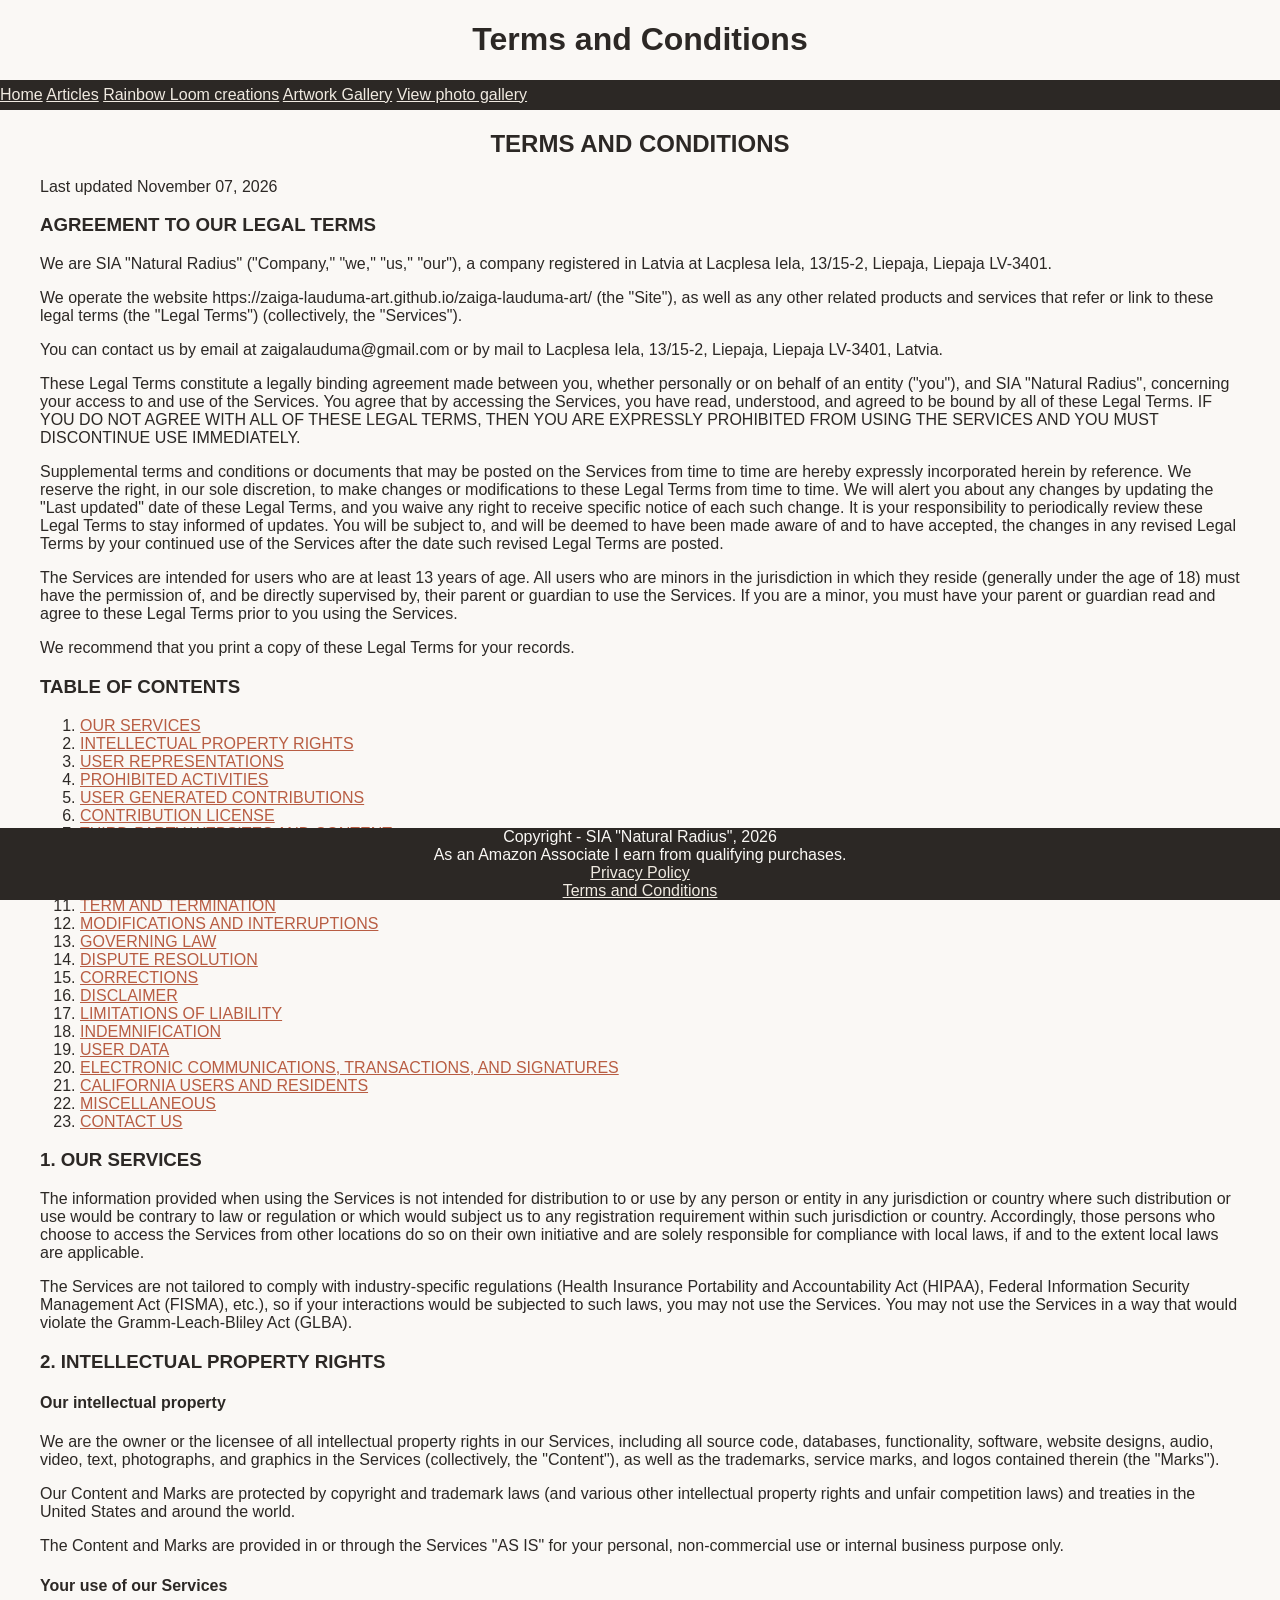
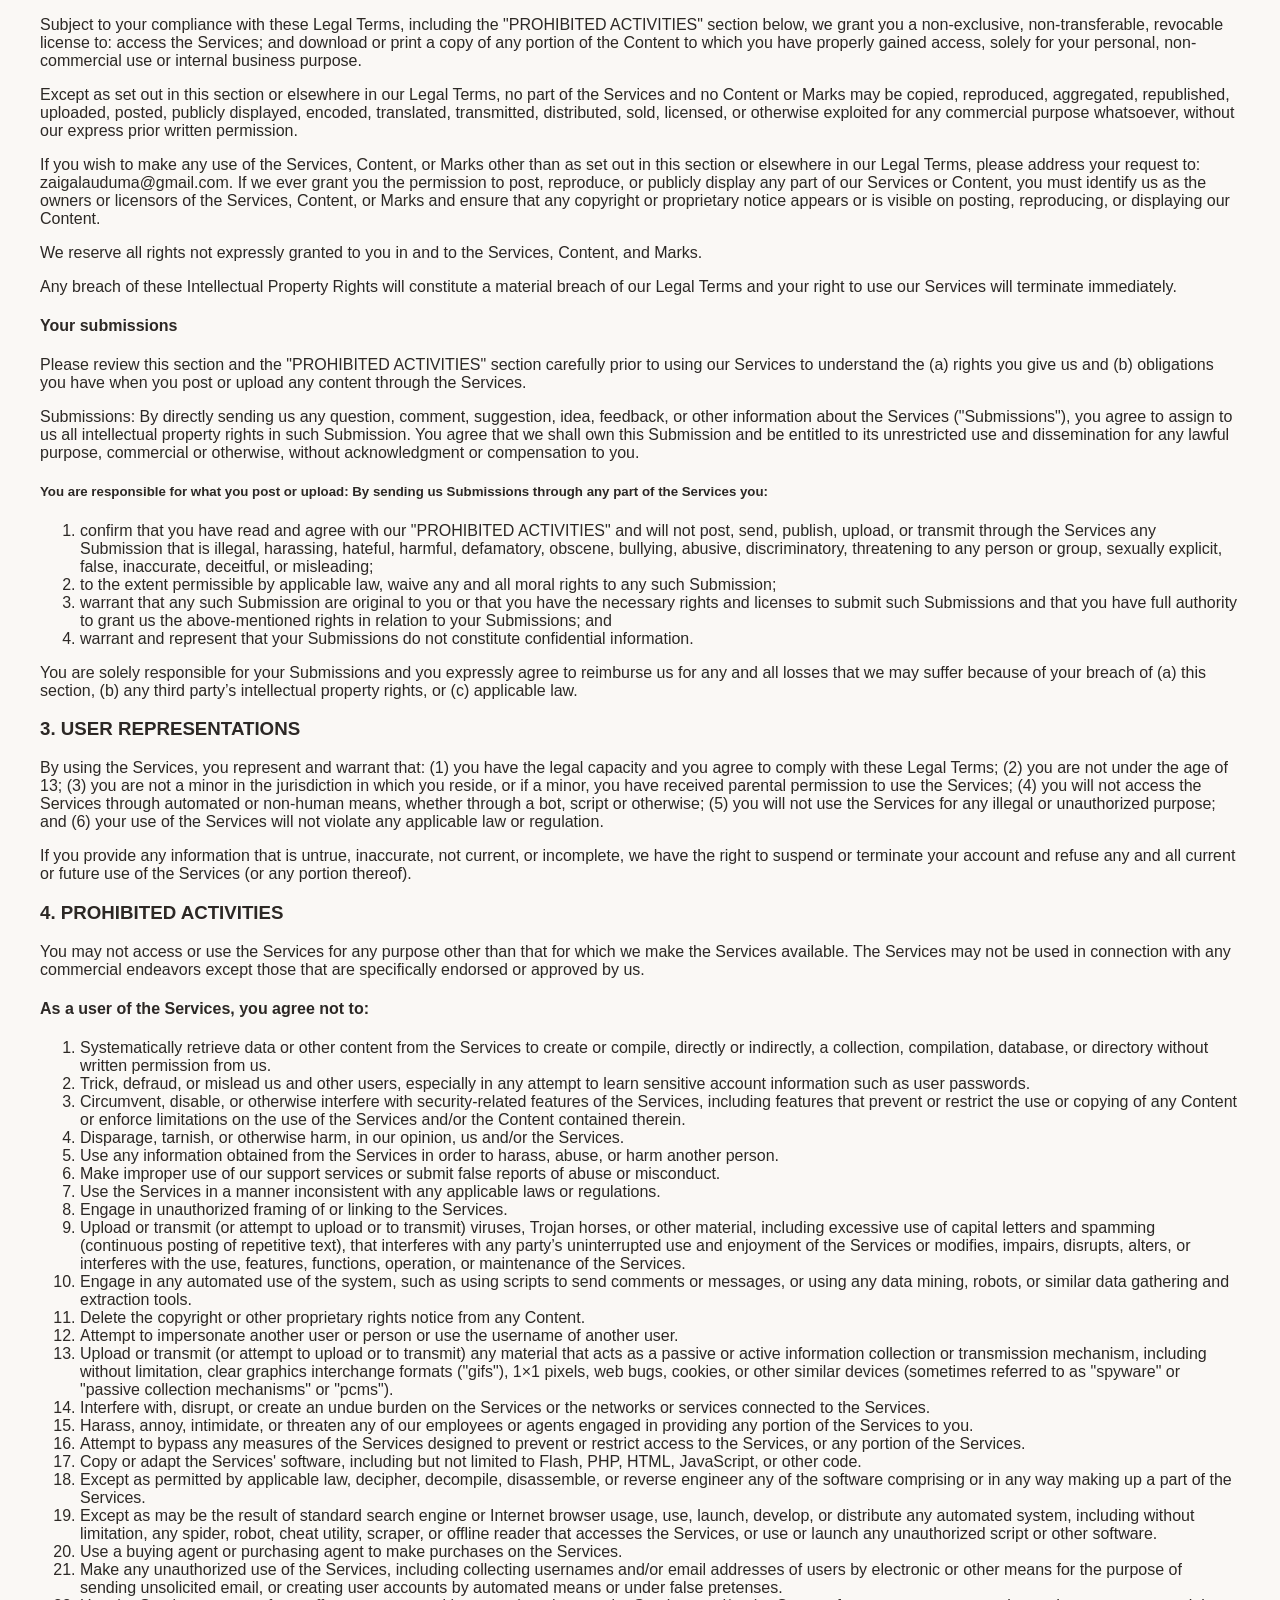
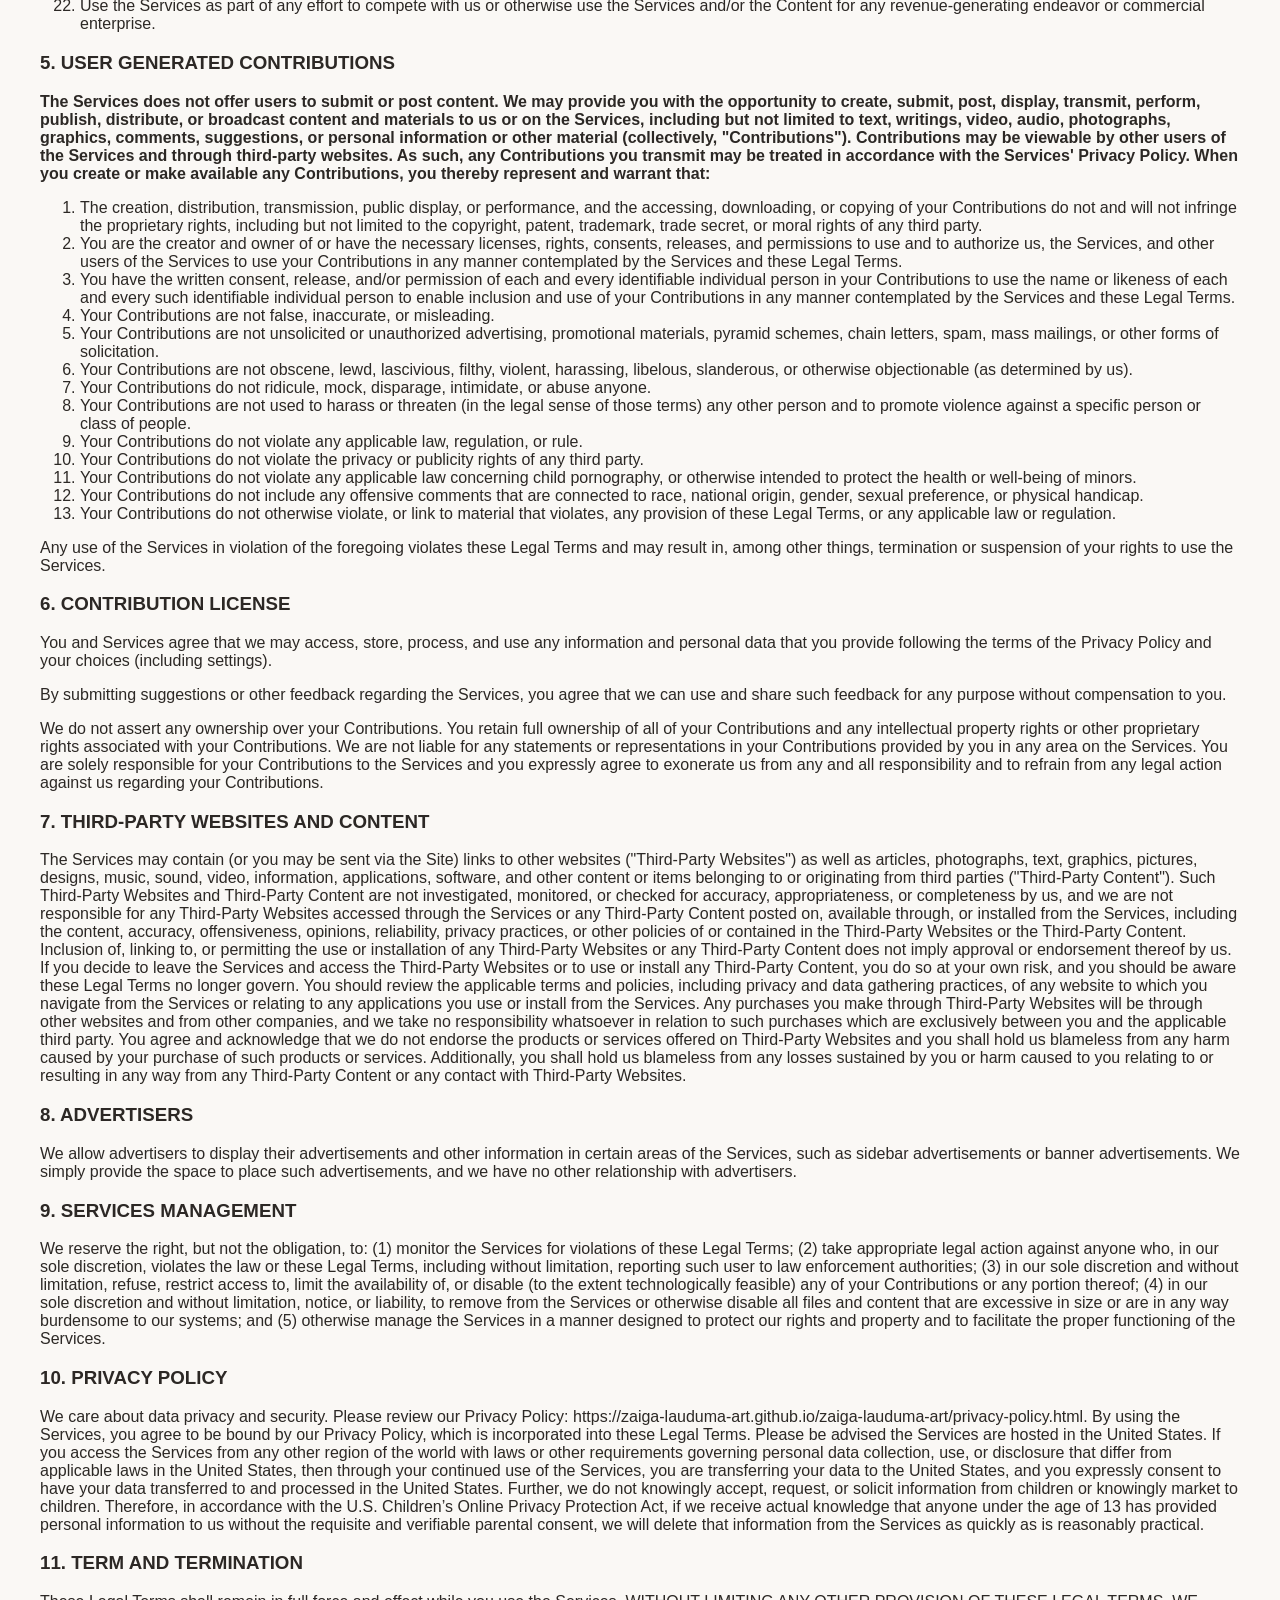
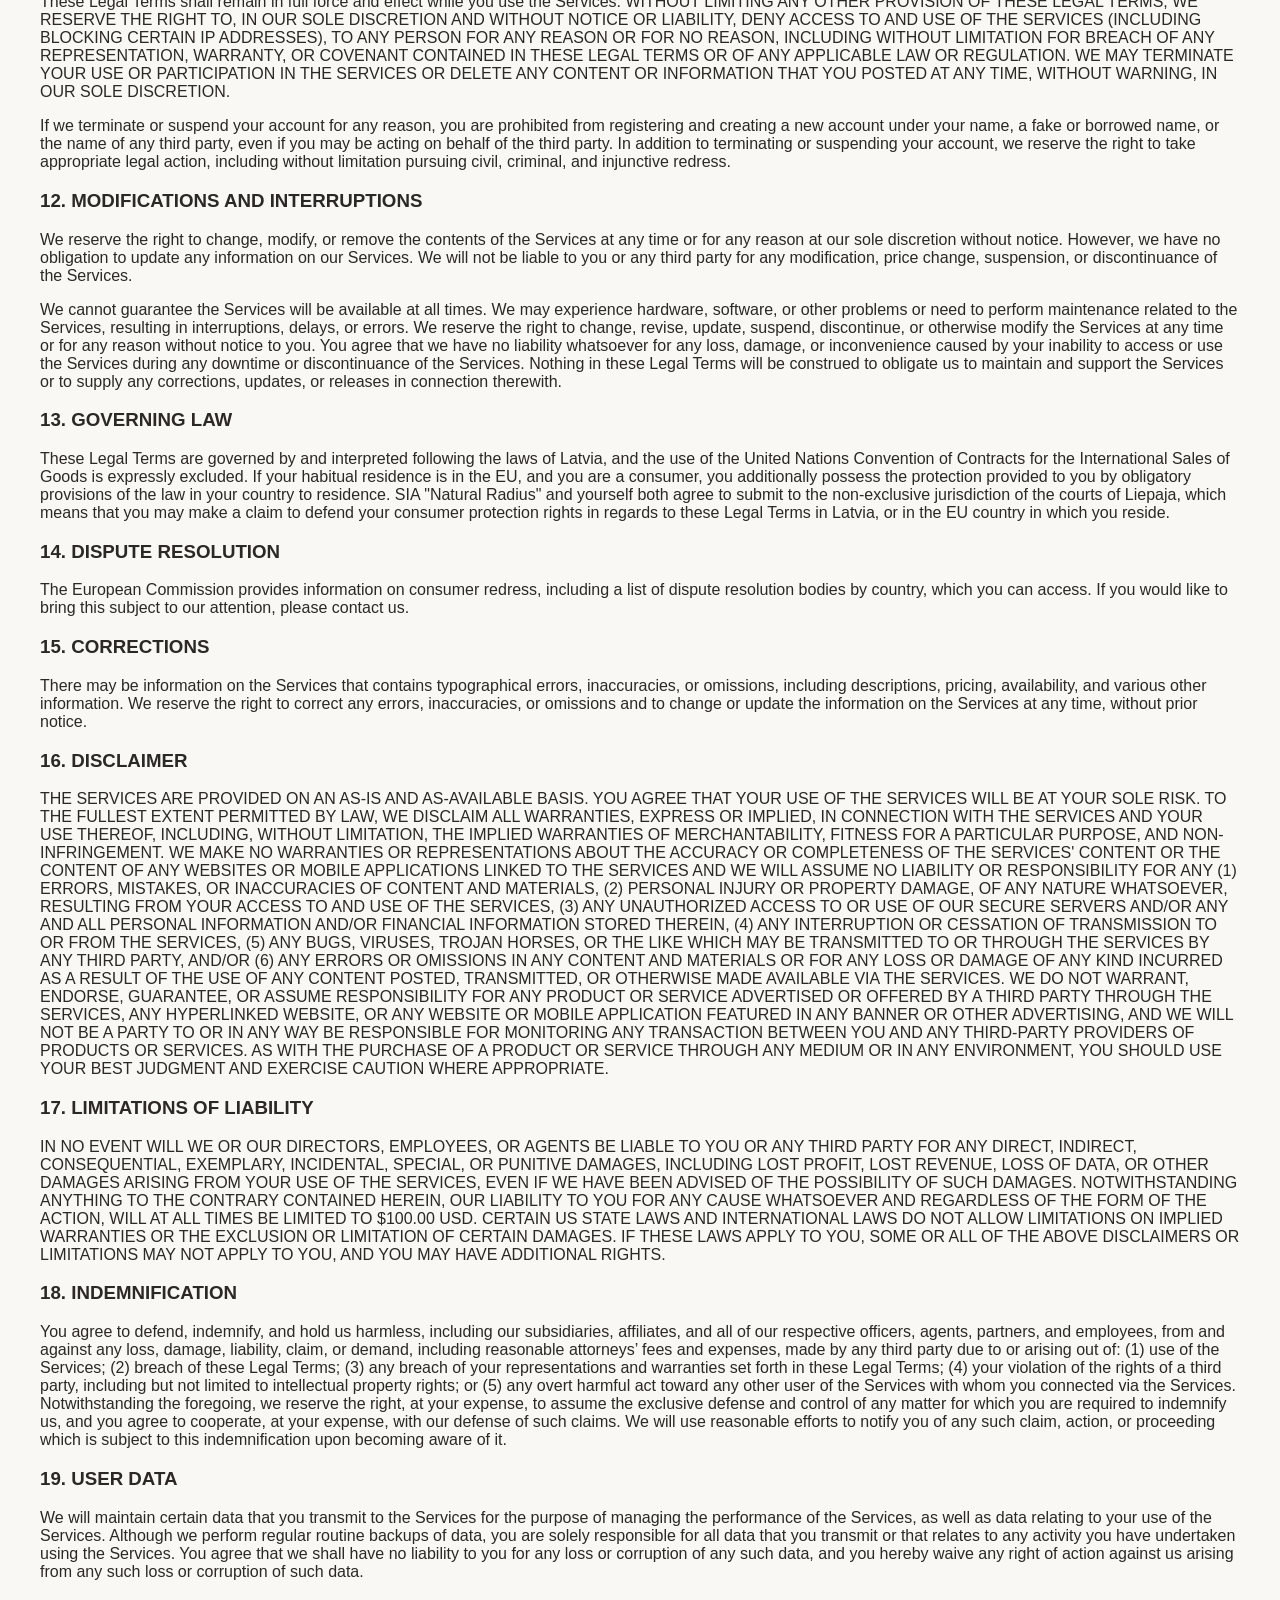
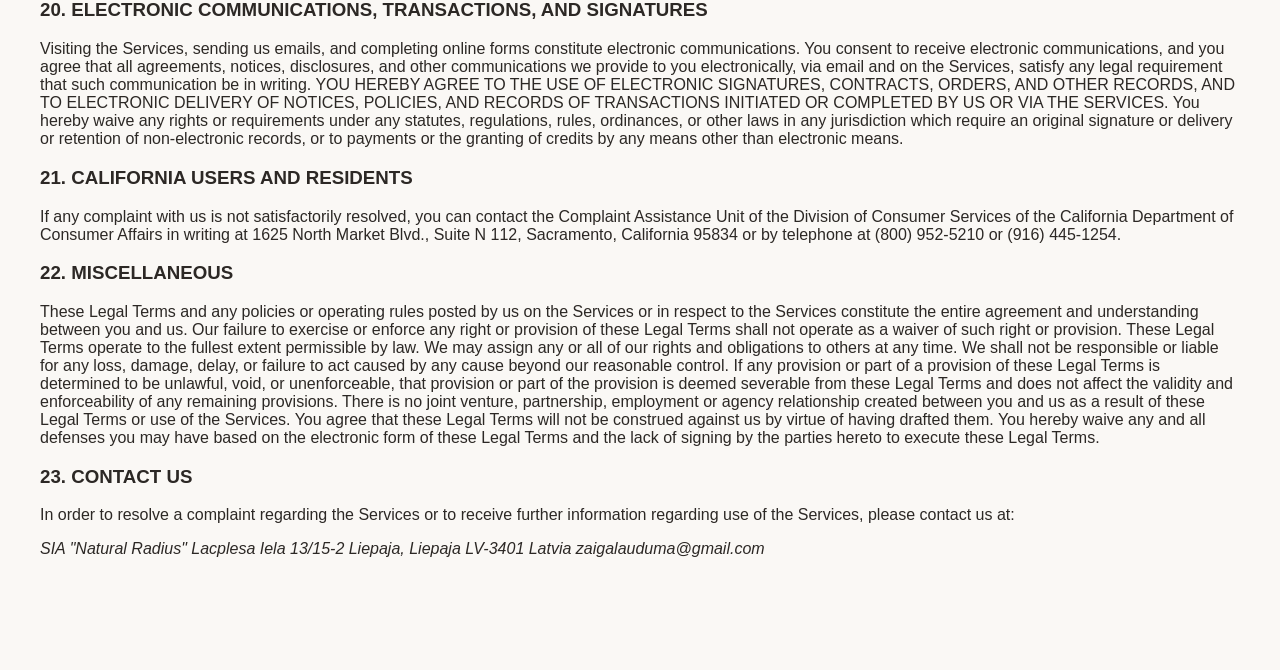
<file: terms-conditions.html>
<!DOCTYPE html>
<html lang="en">
 <head>
    <meta charset="UTF-8">
    <meta name="viewport" content="width=device-width, initial-scale=1.0">
    <title>Zaiga Lauduma - art, crafts, other projects</title>
    <link rel="stylesheet" href="global.css">
 </head>
 <body>
   <header>
      <h1>Terms and Conditions</h1>
   <nav class="gallery-links">
      <a href="index.html">Home</a>
      <a href="articlesPage.html">Articles</a>
      <a href="RainbowLoomGallery.html">Rainbow Loom creations</a>
      <a href="MandalaGallery.html">Artwork Gallery</a>
      <a class="photo-gallery" href="JOPgallery.html">View photo gallery</a>
   </nav>
 </header>
   <main id="main" class="content">
    <h2>TERMS AND CONDITIONS</h2>
<p>Last updated November 07, 2026</p>


<h3>AGREEMENT TO OUR LEGAL TERMS</h3>
<p>We are SIA "Natural Radius" ("Company," "we," "us," "our"), a company registered in Latvia at Lacplesa Iela, 13/15-2, Liepaja, Liepaja LV-3401.</p>

<p>We operate the website https://zaiga-lauduma-art.github.io/zaiga-lauduma-art/ (the "Site"), as well as any other related products and services that refer or link to these legal terms (the "Legal Terms") (collectively, the "Services").</p>

<p>You can contact us by email at zaigalauduma@gmail.com or by mail to Lacplesa Iela, 13/15-2, Liepaja, Liepaja LV-3401, Latvia.</p>

<p>These Legal Terms constitute a legally binding agreement made between you, whether personally or on behalf of an entity ("you"), and SIA "Natural Radius", concerning your access to and use of the Services. You agree that by accessing the Services, you have read, understood, and agreed to be bound by all of these Legal Terms. IF YOU DO NOT AGREE WITH ALL OF THESE LEGAL TERMS, THEN YOU ARE EXPRESSLY PROHIBITED FROM USING THE SERVICES AND YOU MUST DISCONTINUE USE IMMEDIATELY.</p>

<p>Supplemental terms and conditions or documents that may be posted on the Services from time to time are hereby expressly incorporated herein by reference. We reserve the right, in our sole discretion, to make changes or modifications to these Legal Terms from time to time. We will alert you about any changes by updating the "Last updated" date of these Legal Terms, and you waive any right to receive specific notice of each such change. It is your responsibility to periodically review these Legal Terms to stay informed of updates. You will be subject to, and will be deemed to have been made aware of and to have accepted, the changes in any revised Legal Terms by your continued use of the Services after the date such revised Legal Terms are posted.</p>

<p>The Services are intended for users who are at least 13 years of age. All users who are minors in the jurisdiction in which they reside (generally under the age of 18) must have the permission of, and be directly supervised by, their parent or guardian to use the Services. If you are a minor, you must have your parent or guardian read and agree to these Legal Terms prior to you using the Services.</p>

<p>We recommend that you print a copy of these Legal Terms for your records.</p>

<nav class="legal">
<h3>TABLE OF CONTENTS</h3>
<ol>
<li><a href="#1">OUR SERVICES</a></li>
<li><a href="#2">INTELLECTUAL PROPERTY RIGHTS</a></li>
<li><a href="#3">USER REPRESENTATIONS</a></li>
<li><a href="#4">PROHIBITED ACTIVITIES</a></li>
<li><a href="#5">USER GENERATED CONTRIBUTIONS</a></li>
<li><a href="#6">CONTRIBUTION LICENSE</a></li>
<li><a href="#7">THIRD-PARTY WEBSITES AND CONTENT</a></li>
<li><a href="#8">ADVERTISERS</a></li>
<li><a href="#9">SERVICES MANAGEMENT</a></li>
<li><a href="#10">PRIVACY POLICY</a></li>
<li><a href="#11">TERM AND TERMINATION</a></li>
<li><a href="#12">MODIFICATIONS AND INTERRUPTIONS</a></li>
<li><a href="#13">GOVERNING LAW</a></li>
<li><a href="#14">DISPUTE RESOLUTION</a></li>
<li><a href="#15">CORRECTIONS</a></li>
<li><a href="#16">DISCLAIMER</a></li>
<li><a href="#17">LIMITATIONS OF LIABILITY</a></li>
<li><a href="#18">INDEMNIFICATION</a></li>
<li><a href="#19">USER DATA</a></li>
<li><a href="#20">ELECTRONIC COMMUNICATIONS, TRANSACTIONS, AND SIGNATURES</a></li>
<li><a href="#21">CALIFORNIA USERS AND RESIDENTS</a></li>
<li><a href="#22">MISCELLANEOUS</a></li>
<li><a href="#23">CONTACT US</a></li>
</ol>
</nav>

<h3 id="1">1. OUR SERVICES</h3>
<p>The information provided when using the Services is not intended for distribution to or use by any person or entity in any jurisdiction or country where such distribution or use would be contrary to law or regulation or which would subject us to any registration requirement within such jurisdiction or country. Accordingly, those persons who choose to access the Services from other locations do so on their own initiative and are solely responsible for compliance with local laws, if and to the extent local laws are applicable.</p>

<p>The Services are not tailored to comply with industry-specific regulations (Health Insurance Portability and Accountability Act (HIPAA), Federal Information Security Management Act (FISMA), etc.), so if your interactions would be subjected to such laws, you may not use the Services. You may not use the Services in a way that would violate the Gramm-Leach-Bliley Act (GLBA).</p>

<h3 id="2">2. INTELLECTUAL PROPERTY RIGHTS</h3>
<h4>Our intellectual property</h4>
<p>We are the owner or the licensee of all intellectual property rights in our Services, including all source code, databases, functionality, software, website designs, audio, video, text, photographs, and graphics in the Services (collectively, the "Content"), as well as the trademarks, service marks, and logos contained therein (the "Marks").</p>

<p>Our Content and Marks are protected by copyright and trademark laws (and various other intellectual property rights and unfair competition laws) and treaties in the United States and around the world.</p>

<p>The Content and Marks are provided in or through the Services "AS IS" for your personal, non-commercial use or internal business purpose only.</p>
<h4>Your use of our Services</h4>
<p>Subject to your compliance with these Legal Terms, including the "PROHIBITED ACTIVITIES" section below, we grant you a non-exclusive, non-transferable, revocable license to:
access the Services; and
download or print a copy of any portion of the Content to which you have properly gained access,
solely for your personal, non-commercial use or internal business purpose.</p>

<p>Except as set out in this section or elsewhere in our Legal Terms, no part of the Services and no Content or Marks may be copied, reproduced, aggregated, republished, uploaded, posted, publicly displayed, encoded, translated, transmitted, distributed, sold, licensed, or otherwise exploited for any commercial purpose whatsoever, without our express prior written permission.</p>

<p>If you wish to make any use of the Services, Content, or Marks other than as set out in this section or elsewhere in our Legal Terms, please address your request to: zaigalauduma@gmail.com. If we ever grant you the permission to post, reproduce, or publicly display any part of our Services or Content, you must identify us as the owners or licensors of the Services, Content, or Marks and ensure that any copyright or proprietary notice appears or is visible on posting, reproducing, or displaying our Content.</p>

<p>We reserve all rights not expressly granted to you in and to the Services, Content, and Marks.</p>

<p>Any breach of these Intellectual Property Rights will constitute a material breach of our Legal Terms and your right to use our Services will terminate immediately.</p>
<h4>Your submissions</h4>
<p>Please review this section and the "PROHIBITED ACTIVITIES" section carefully prior to using our Services to understand the (a) rights you give us and (b) obligations you have when you post or upload any content through the Services.</p>

<p>Submissions: By directly sending us any question, comment, suggestion, idea, feedback, or other information about the Services ("Submissions"), you agree to assign to us all intellectual property rights in such Submission. You agree that we shall own this Submission and be entitled to its unrestricted use and dissemination for any lawful purpose, commercial or otherwise, without acknowledgment or compensation to you.</p>

<h5>You are responsible for what you post or upload: By sending us Submissions through any part of the Services you:</h5>
<ol>
<li>confirm that you have read and agree with our "PROHIBITED ACTIVITIES" and will not post, send, publish, upload, or transmit through the Services any Submission that is illegal, harassing, hateful, harmful, defamatory, obscene, bullying, abusive, discriminatory, threatening to any person or group, sexually explicit, false, inaccurate, deceitful, or misleading;</li>
<li>to the extent permissible by applicable law, waive any and all moral rights to any such Submission;</li>
<li>warrant that any such Submission are original to you or that you have the necessary rights and licenses to submit such Submissions and that you have full authority to grant us the above-mentioned rights in relation to your Submissions; and</li>
<li>warrant and represent that your Submissions do not constitute confidential information.</li>
</ol>
<p>You are solely responsible for your Submissions and you expressly agree to reimburse us for any and all losses that we may suffer because of your breach of (a) this section, (b) any third party’s intellectual property rights, or (c) applicable law.</p>

<h3 id="3">3. USER REPRESENTATIONS</h3>
<p>By using the Services, you represent and warrant that: (1) you have the legal capacity and you agree to comply with these Legal Terms; (2) you are not under the age of 13; (3) you are not a minor in the jurisdiction in which you reside, or if a minor, you have received parental permission to use the Services; (4) you will not access the Services through automated or non-human means, whether through a bot, script or otherwise; (5) you will not use the Services for any illegal or unauthorized purpose; and (6) your use of the Services will not violate any applicable law or regulation.</p>

<p>If you provide any information that is untrue, inaccurate, not current, or incomplete, we have the right to suspend or terminate your account and refuse any and all current or future use of the Services (or any portion thereof).</p>

<h3 id="4">4. PROHIBITED ACTIVITIES</h3>
<p>You may not access or use the Services for any purpose other than that for which we make the Services available. The Services may not be used in connection with any commercial endeavors except those that are specifically endorsed or approved by us.</p>

<h4>As a user of the Services, you agree not to:</h4>
<ol>
<li>Systematically retrieve data or other content from the Services to create or compile, directly or indirectly, a collection, compilation, database, or directory without written permission from us.</li>
<li>Trick, defraud, or mislead us and other users, especially in any attempt to learn sensitive account information such as user passwords.</li>
<li>Circumvent, disable, or otherwise interfere with security-related features of the Services, including features that prevent or restrict the use or copying of any Content or enforce limitations on the use of the Services and/or the Content contained therein.</li>
<li>Disparage, tarnish, or otherwise harm, in our opinion, us and/or the Services.</li>
<li>Use any information obtained from the Services in order to harass, abuse, or harm another person.</li>
<li>Make improper use of our support services or submit false reports of abuse or misconduct.</li>
<li>Use the Services in a manner inconsistent with any applicable laws or regulations.</li>
<li>Engage in unauthorized framing of or linking to the Services.</li>
<li>Upload or transmit (or attempt to upload or to transmit) viruses, Trojan horses, or other material, including excessive use of capital letters and spamming (continuous posting of repetitive text), that interferes with any party’s uninterrupted use and enjoyment of the Services or modifies, impairs, disrupts, alters, or interferes with the use, features, functions, operation, or maintenance of the Services.</li>
<li>Engage in any automated use of the system, such as using scripts to send comments or messages, or using any data mining, robots, or similar data gathering and extraction tools.</li>
<li>Delete the copyright or other proprietary rights notice from any Content.</li>
<li>Attempt to impersonate another user or person or use the username of another user.</li>
<li>Upload or transmit (or attempt to upload or to transmit) any material that acts as a passive or active information collection or transmission mechanism, including without limitation, clear graphics interchange formats ("gifs"), 1×1 pixels, web bugs, cookies, or other similar devices (sometimes referred to as "spyware" or "passive collection mechanisms" or "pcms").</li>
<li>Interfere with, disrupt, or create an undue burden on the Services or the networks or services connected to the Services.</li>
<li>Harass, annoy, intimidate, or threaten any of our employees or agents engaged in providing any portion of the Services to you.</li>
<li>Attempt to bypass any measures of the Services designed to prevent or restrict access to the Services, or any portion of the Services.</li>
<li>Copy or adapt the Services' software, including but not limited to Flash, PHP, HTML, JavaScript, or other code.</li>
<li>Except as permitted by applicable law, decipher, decompile, disassemble, or reverse engineer any of the software comprising or in any way making up a part of the Services.</li>
<li>Except as may be the result of standard search engine or Internet browser usage, use, launch, develop, or distribute any automated system, including without limitation, any spider, robot, cheat utility, scraper, or offline reader that accesses the Services, or use or launch any unauthorized script or other software.</li>
<li>Use a buying agent or purchasing agent to make purchases on the Services.</li>
<li>Make any unauthorized use of the Services, including collecting usernames and/or email addresses of users by electronic or other means for the purpose of sending unsolicited email, or creating user accounts by automated means or under false pretenses.</li>
<li>Use the Services as part of any effort to compete with us or otherwise use the Services and/or the Content for any revenue-generating endeavor or commercial enterprise.</li>
</ol>
  
<h3 id="5">5. USER GENERATED CONTRIBUTIONS</h3>
<p><strong>The Services does not offer users to submit or post content. We may provide you with the opportunity to create, submit, post, display, transmit, perform, publish, distribute, or broadcast content and materials to us or on the Services, including but not limited to text, writings, video, audio, photographs, graphics, comments, suggestions, or personal information or other material (collectively, "Contributions"). Contributions may be viewable by other users of the Services and through third-party websites. As such, any Contributions you transmit may be treated in accordance with the Services' Privacy Policy. When you create or make available any Contributions, you thereby represent and warrant that:</strong></p>
<ol>
<li>The creation, distribution, transmission, public display, or performance, and the accessing, downloading, or copying of your Contributions do not and will not infringe the proprietary rights, including but not limited to the copyright, patent, trademark, trade secret, or moral rights of any third party.</li>
<li>You are the creator and owner of or have the necessary licenses, rights, consents, releases, and permissions to use and to authorize us, the Services, and other users of the Services to use your Contributions in any manner contemplated by the Services and these Legal Terms.</li>
<li>You have the written consent, release, and/or permission of each and every identifiable individual person in your Contributions to use the name or likeness of each and every such identifiable individual person to enable inclusion and use of your Contributions in any manner contemplated by the Services and these Legal Terms.</li>
<li>Your Contributions are not false, inaccurate, or misleading.</li>
<li>Your Contributions are not unsolicited or unauthorized advertising, promotional materials, pyramid schemes, chain letters, spam, mass mailings, or other forms of solicitation.</li>
<li>Your Contributions are not obscene, lewd, lascivious, filthy, violent, harassing, libelous, slanderous, or otherwise objectionable (as determined by us).</li>
<li>Your Contributions do not ridicule, mock, disparage, intimidate, or abuse anyone.</li>
<li>Your Contributions are not used to harass or threaten (in the legal sense of those terms) any other person and to promote violence against a specific person or class of people.</li>
<li>Your Contributions do not violate any applicable law, regulation, or rule.</li>
<li>Your Contributions do not violate the privacy or publicity rights of any third party.</li>
<li>Your Contributions do not violate any applicable law concerning child pornography, or otherwise intended to protect the health or well-being of minors.</li>
<li>Your Contributions do not include any offensive comments that are connected to race, national origin, gender, sexual preference, or physical handicap.</li>
<li>Your Contributions do not otherwise violate, or link to material that violates, any provision of these Legal Terms, or any applicable law or regulation.</li>
</ol>
<p>Any use of the Services in violation of the foregoing violates these Legal Terms and may result in, among other things, termination or suspension of your rights to use the Services.</p>

<h3 id="6">6. CONTRIBUTION LICENSE</h3>
<p>You and Services agree that we may access, store, process, and use any information and personal data that you provide following the terms of the Privacy Policy and your choices (including settings).</p>

<p>By submitting suggestions or other feedback regarding the Services, you agree that we can use and share such feedback for any purpose without compensation to you.</p>

<p>We do not assert any ownership over your Contributions. You retain full ownership of all of your Contributions and any intellectual property rights or other proprietary rights associated with your Contributions. We are not liable for any statements or representations in your Contributions provided by you in any area on the Services. You are solely responsible for your Contributions to the Services and you expressly agree to exonerate us from any and all responsibility and to refrain from any legal action against us regarding your Contributions.</p>

<h3 id="7">7. THIRD-PARTY WEBSITES AND CONTENT</h3>
<p>The Services may contain (or you may be sent via the Site) links to other websites ("Third-Party Websites") as well as articles, photographs, text, graphics, pictures, designs, music, sound, video, information, applications, software, and other content or items belonging to or originating from third parties ("Third-Party Content"). Such Third-Party Websites and Third-Party Content are not investigated, monitored, or checked for accuracy, appropriateness, or completeness by us, and we are not responsible for any Third-Party Websites accessed through the Services or any Third-Party Content posted on, available through, or installed from the Services, including the content, accuracy, offensiveness, opinions, reliability, privacy practices, or other policies of or contained in the Third-Party Websites or the Third-Party Content. Inclusion of, linking to, or permitting the use or installation of any Third-Party Websites or any Third-Party Content does not imply approval or endorsement thereof by us. If you decide to leave the Services and access the Third-Party Websites or to use or install any Third-Party Content, you do so at your own risk, and you should be aware these Legal Terms no longer govern. You should review the applicable terms and policies, including privacy and data gathering practices, of any website to which you navigate from the Services or relating to any applications you use or install from the Services. Any purchases you make through Third-Party Websites will be through other websites and from other companies, and we take no responsibility whatsoever in relation to such purchases which are exclusively between you and the applicable third party. You agree and acknowledge that we do not endorse the products or services offered on Third-Party Websites and you shall hold us blameless from any harm caused by your purchase of such products or services. Additionally, you shall hold us blameless from any losses sustained by you or harm caused to you relating to or resulting in any way from any Third-Party Content or any contact with Third-Party Websites.</p>

<h3 id="8">8. ADVERTISERS</h3>
<p>We allow advertisers to display their advertisements and other information in certain areas of the Services, such as sidebar advertisements or banner advertisements. We simply provide the space to place such advertisements, and we have no other relationship with advertisers.</p>

<h3 id="9">9. SERVICES MANAGEMENT</h3>
<p>We reserve the right, but not the obligation, to: (1) monitor the Services for violations of these Legal Terms; (2) take appropriate legal action against anyone who, in our sole discretion, violates the law or these Legal Terms, including without limitation, reporting such user to law enforcement authorities; (3) in our sole discretion and without limitation, refuse, restrict access to, limit the availability of, or disable (to the extent technologically feasible) any of your Contributions or any portion thereof; (4) in our sole discretion and without limitation, notice, or liability, to remove from the Services or otherwise disable all files and content that are excessive in size or are in any way burdensome to our systems; and (5) otherwise manage the Services in a manner designed to protect our rights and property and to facilitate the proper functioning of the Services.</p>

<h3 id="10">10. PRIVACY POLICY</h3>
<p>We care about data privacy and security. Please review our Privacy Policy: https://zaiga-lauduma-art.github.io/zaiga-lauduma-art/privacy-policy.html. By using the Services, you agree to be bound by our Privacy Policy, which is incorporated into these Legal Terms. Please be advised the Services are hosted in the United States. If you access the Services from any other region of the world with laws or other requirements governing personal data collection, use, or disclosure that differ from applicable laws in the United States, then through your continued use of the Services, you are transferring your data to the United States, and you expressly consent to have your data transferred to and processed in the United States. Further, we do not knowingly accept, request, or solicit information from children or knowingly market to children. Therefore, in accordance with the U.S. Children’s Online Privacy Protection Act, if we receive actual knowledge that anyone under the age of 13 has provided personal information to us without the requisite and verifiable parental consent, we will delete that information from the Services as quickly as is reasonably practical.</p>

<h3 id="11">11. TERM AND TERMINATION</h3>
<p>These Legal Terms shall remain in full force and effect while you use the Services. WITHOUT LIMITING ANY OTHER PROVISION OF THESE LEGAL TERMS, WE RESERVE THE RIGHT TO, IN OUR SOLE DISCRETION AND WITHOUT NOTICE OR LIABILITY, DENY ACCESS TO AND USE OF THE SERVICES (INCLUDING BLOCKING CERTAIN IP ADDRESSES), TO ANY PERSON FOR ANY REASON OR FOR NO REASON, INCLUDING WITHOUT LIMITATION FOR BREACH OF ANY REPRESENTATION, WARRANTY, OR COVENANT CONTAINED IN THESE LEGAL TERMS OR OF ANY APPLICABLE LAW OR REGULATION. WE MAY TERMINATE YOUR USE OR PARTICIPATION IN THE SERVICES OR DELETE ANY CONTENT OR INFORMATION THAT YOU POSTED AT ANY TIME, WITHOUT WARNING, IN OUR SOLE DISCRETION.</p>

<p>If we terminate or suspend your account for any reason, you are prohibited from registering and creating a new account under your name, a fake or borrowed name, or the name of any third party, even if you may be acting on behalf of the third party. In addition to terminating or suspending your account, we reserve the right to take appropriate legal action, including without limitation pursuing civil, criminal, and injunctive redress.</p>

<h3 id="12">12. MODIFICATIONS AND INTERRUPTIONS</h3>
<p>We reserve the right to change, modify, or remove the contents of the Services at any time or for any reason at our sole discretion without notice. However, we have no obligation to update any information on our Services. We will not be liable to you or any third party for any modification, price change, suspension, or discontinuance of the Services.</p>

<p>We cannot guarantee the Services will be available at all times. We may experience hardware, software, or other problems or need to perform maintenance related to the Services, resulting in interruptions, delays, or errors. We reserve the right to change, revise, update, suspend, discontinue, or otherwise modify the Services at any time or for any reason without notice to you. You agree that we have no liability whatsoever for any loss, damage, or inconvenience caused by your inability to access or use the Services during any downtime or discontinuance of the Services. Nothing in these Legal Terms will be construed to obligate us to maintain and support the Services or to supply any corrections, updates, or releases in connection therewith.</p>

<h3 id="13">13. GOVERNING LAW</h3>
<p>These Legal Terms are governed by and interpreted following the laws of Latvia, and the use of the United Nations Convention of Contracts for the International Sales of Goods is expressly excluded. If your habitual residence is in the EU, and you are a consumer, you additionally possess the protection provided to you by obligatory provisions of the law in your country to residence. SIA "Natural Radius" and yourself both agree to submit to the non-exclusive jurisdiction of the courts of Liepaja, which means that you may make a claim to defend your consumer protection rights in regards to these Legal Terms in Latvia, or in the EU country in which you reside.</p>

<h3 id="14">14. DISPUTE RESOLUTION</h3>
<p>The European Commission provides information on consumer redress, including a list of dispute resolution bodies by country, which you can access. If you would like to bring this subject to our attention, please contact us.</p>

<h3 id="15">15. CORRECTIONS</h3>
<p>There may be information on the Services that contains typographical errors, inaccuracies, or omissions, including descriptions, pricing, availability, and various other information. We reserve the right to correct any errors, inaccuracies, or omissions and to change or update the information on the Services at any time, without prior notice.</p>

<h3 id="16">16. DISCLAIMER</h3>
<p>THE SERVICES ARE PROVIDED ON AN AS-IS AND AS-AVAILABLE BASIS. YOU AGREE THAT YOUR USE OF THE SERVICES WILL BE AT YOUR SOLE RISK. TO THE FULLEST EXTENT PERMITTED BY LAW, WE DISCLAIM ALL WARRANTIES, EXPRESS OR IMPLIED, IN CONNECTION WITH THE SERVICES AND YOUR USE THEREOF, INCLUDING, WITHOUT LIMITATION, THE IMPLIED WARRANTIES OF MERCHANTABILITY, FITNESS FOR A PARTICULAR PURPOSE, AND NON-INFRINGEMENT. WE MAKE NO WARRANTIES OR REPRESENTATIONS ABOUT THE ACCURACY OR COMPLETENESS OF THE SERVICES' CONTENT OR THE CONTENT OF ANY WEBSITES OR MOBILE APPLICATIONS LINKED TO THE SERVICES AND WE WILL ASSUME NO LIABILITY OR RESPONSIBILITY FOR ANY (1) ERRORS, MISTAKES, OR INACCURACIES OF CONTENT AND MATERIALS, (2) PERSONAL INJURY OR PROPERTY DAMAGE, OF ANY NATURE WHATSOEVER, RESULTING FROM YOUR ACCESS TO AND USE OF THE SERVICES, (3) ANY UNAUTHORIZED ACCESS TO OR USE OF OUR SECURE SERVERS AND/OR ANY AND ALL PERSONAL INFORMATION AND/OR FINANCIAL INFORMATION STORED THEREIN, (4) ANY INTERRUPTION OR CESSATION OF TRANSMISSION TO OR FROM THE SERVICES, (5) ANY BUGS, VIRUSES, TROJAN HORSES, OR THE LIKE WHICH MAY BE TRANSMITTED TO OR THROUGH THE SERVICES BY ANY THIRD PARTY, AND/OR (6) ANY ERRORS OR OMISSIONS IN ANY CONTENT AND MATERIALS OR FOR ANY LOSS OR DAMAGE OF ANY KIND INCURRED AS A RESULT OF THE USE OF ANY CONTENT POSTED, TRANSMITTED, OR OTHERWISE MADE AVAILABLE VIA THE SERVICES. WE DO NOT WARRANT, ENDORSE, GUARANTEE, OR ASSUME RESPONSIBILITY FOR ANY PRODUCT OR SERVICE ADVERTISED OR OFFERED BY A THIRD PARTY THROUGH THE SERVICES, ANY HYPERLINKED WEBSITE, OR ANY WEBSITE OR MOBILE APPLICATION FEATURED IN ANY BANNER OR OTHER ADVERTISING, AND WE WILL NOT BE A PARTY TO OR IN ANY WAY BE RESPONSIBLE FOR MONITORING ANY TRANSACTION BETWEEN YOU AND ANY THIRD-PARTY PROVIDERS OF PRODUCTS OR SERVICES. AS WITH THE PURCHASE OF A PRODUCT OR SERVICE THROUGH ANY MEDIUM OR IN ANY ENVIRONMENT, YOU SHOULD USE YOUR BEST JUDGMENT AND EXERCISE CAUTION WHERE APPROPRIATE.</p>

<h3 id="17">17. LIMITATIONS OF LIABILITY</h3>
<p>IN NO EVENT WILL WE OR OUR DIRECTORS, EMPLOYEES, OR AGENTS BE LIABLE TO YOU OR ANY THIRD PARTY FOR ANY DIRECT, INDIRECT, CONSEQUENTIAL, EXEMPLARY, INCIDENTAL, SPECIAL, OR PUNITIVE DAMAGES, INCLUDING LOST PROFIT, LOST REVENUE, LOSS OF DATA, OR OTHER DAMAGES ARISING FROM YOUR USE OF THE SERVICES, EVEN IF WE HAVE BEEN ADVISED OF THE POSSIBILITY OF SUCH DAMAGES. NOTWITHSTANDING ANYTHING TO THE CONTRARY CONTAINED HEREIN, OUR LIABILITY TO YOU FOR ANY CAUSE WHATSOEVER AND REGARDLESS OF THE FORM OF THE ACTION, WILL AT ALL TIMES BE LIMITED TO $100.00 USD. CERTAIN US STATE LAWS AND INTERNATIONAL LAWS DO NOT ALLOW LIMITATIONS ON IMPLIED WARRANTIES OR THE EXCLUSION OR LIMITATION OF CERTAIN DAMAGES. IF THESE LAWS APPLY TO YOU, SOME OR ALL OF THE ABOVE DISCLAIMERS OR LIMITATIONS MAY NOT APPLY TO YOU, AND YOU MAY HAVE ADDITIONAL RIGHTS.</p>

<h3 id="18">18. INDEMNIFICATION</h3>
<p>You agree to defend, indemnify, and hold us harmless, including our subsidiaries, affiliates, and all of our respective officers, agents, partners, and employees, from and against any loss, damage, liability, claim, or demand, including reasonable attorneys’ fees and expenses, made by any third party due to or arising out of: (1) use of the Services; (2) breach of these Legal Terms; (3) any breach of your representations and warranties set forth in these Legal Terms; (4) your violation of the rights of a third party, including but not limited to intellectual property rights; or (5) any overt harmful act toward any other user of the Services with whom you connected via the Services. Notwithstanding the foregoing, we reserve the right, at your expense, to assume the exclusive defense and control of any matter for which you are required to indemnify us, and you agree to cooperate, at your expense, with our defense of such claims. We will use reasonable efforts to notify you of any such claim, action, or proceeding which is subject to this indemnification upon becoming aware of it.</p>

<h3 id="19">19. USER DATA</h3>
<p>We will maintain certain data that you transmit to the Services for the purpose of managing the performance of the Services, as well as data relating to your use of the Services. Although we perform regular routine backups of data, you are solely responsible for all data that you transmit or that relates to any activity you have undertaken using the Services. You agree that we shall have no liability to you for any loss or corruption of any such data, and you hereby waive any right of action against us arising from any such loss or corruption of such data.</p>

<h3 id="20">20. ELECTRONIC COMMUNICATIONS, TRANSACTIONS, AND SIGNATURES</h3>
<p>Visiting the Services, sending us emails, and completing online forms constitute electronic communications. You consent to receive electronic communications, and you agree that all agreements, notices, disclosures, and other communications we provide to you electronically, via email and on the Services, satisfy any legal requirement that such communication be in writing. YOU HEREBY AGREE TO THE USE OF ELECTRONIC SIGNATURES, CONTRACTS, ORDERS, AND OTHER RECORDS, AND TO ELECTRONIC DELIVERY OF NOTICES, POLICIES, AND RECORDS OF TRANSACTIONS INITIATED OR COMPLETED BY US OR VIA THE SERVICES. You hereby waive any rights or requirements under any statutes, regulations, rules, ordinances, or other laws in any jurisdiction which require an original signature or delivery or retention of non-electronic records, or to payments or the granting of credits by any means other than electronic means.</p>

<h3 id="21">21. CALIFORNIA USERS AND RESIDENTS</h3>
<p>If any complaint with us is not satisfactorily resolved, you can contact the Complaint Assistance Unit of the Division of Consumer Services of the California Department of Consumer Affairs in writing at 1625 North Market Blvd., Suite N 112, Sacramento, California 95834 or by telephone at (800) 952-5210 or (916) 445-1254.</p>

<h3 id="22">22. MISCELLANEOUS</h3>
<p>These Legal Terms and any policies or operating rules posted by us on the Services or in respect to the Services constitute the entire agreement and understanding between you and us. Our failure to exercise or enforce any right or provision of these Legal Terms shall not operate as a waiver of such right or provision. These Legal Terms operate to the fullest extent permissible by law. We may assign any or all of our rights and obligations to others at any time. We shall not be responsible or liable for any loss, damage, delay, or failure to act caused by any cause beyond our reasonable control. If any provision or part of a provision of these Legal Terms is determined to be unlawful, void, or unenforceable, that provision or part of the provision is deemed severable from these Legal Terms and does not affect the validity and enforceability of any remaining provisions. There is no joint venture, partnership, employment or agency relationship created between you and us as a result of these Legal Terms or use of the Services. You agree that these Legal Terms will not be construed against us by virtue of having drafted them. You hereby waive any and all defenses you may have based on the electronic form of these Legal Terms and the lack of signing by the parties hereto to execute these Legal Terms.</p>

<h3 id="23">23. CONTACT US</h3>
<p>In order to resolve a complaint regarding the Services or to receive further information regarding use of the Services, please contact us at:</p>
<address>
SIA "Natural Radius"
Lacplesa Iela
13/15-2
Liepaja, Liepaja LV-3401
Latvia
zaigalauduma@gmail.com
</address>
   </main>
   <footer class="copyright">
      <p>Copyright - SIA "Natural Radius", 2026</p>
      <p>As an Amazon Associate I earn from qualifying purchases.</p>
      <a href="privacy-policy.html" target="_blank">Privacy Policy</a>
      <a href="terms-conditions.html" target="_blank">Terms and Conditions</a>
   </footer>
 </body>
</html>
</file>
<file: global.css>
html {
    box-sizing: border-box;
    font-family: Arial, Helvetica, sans-serif;
    background-color: #faf8f5;
}

*, *::before, *::after {
    box-sizing: inherit;
}

.article-title {
    text-align: left;
    margin-left: 3vw;
}

a{
    color: #b85d43
}

a:visited {
    color: #6b21a8;
   }

a:hover {
    color: #91442d;
}



body {
    min-height: 100vh;
    display: flex;
    flex-direction: column;
    margin: 0;
    color: #2c2825;
}

main {
    flex: 1;
    padding: 0 40px 40px 40px;
}

h1, h2:not(.article-title){
    width: auto;
    text-align: center;
}

nav:not(.legal) {
    background-color: #2c2825;
    color: #faf8f5;
    height: 30px;
    align-content: center;
}

nav a:not(.legal a), footer a {
    background-color: #2c2825;
    color: #f0eae1;
}

nav a:visited:not(.legal a), footer a:visited {
    color: #d8b4fe;
}

nav a:hover:not(.legal a), footer a:hover {
    color: #ffffff;
}


.gallery {
    display: grid;
   grid-template-columns: repeat(2, minmax(0, 1fr));
   gap: 20px;
   width: 95vw;
   margin: 0 auto;
}

.gallery figure {
    margin: 0;
    width: 100%;
    height: auto;
    overflow: visible;
}

.gallery figure img {
    width: 100%;
    max-height: 75vh;
    object-fit: contain;
    display: block;
}

.articles-grid {
    display: grid;
    grid-template-columns: repeat(auto-fill, minmax(300px, 1fr));
    gap: 24px;
    margin-top: 30px;
}

.article-card {
    display: flex;
  flex-direction: column;
  background-color: #ffffff;
  border: 1px solid #e8e3dc;
  border-radius: 12px;
  overflow: hidden;
  text-decoration: none;
  box-shadow: 0 4px 6px rgba(0, 0, 0, 0.04);
  transition: transform 0.2s ease, box-shadow 0.2s ease;
}

.article-card:hover {
    transform: translateY(-4px);
    box-shadow: 0 10px 18px rgba(0, 0, 0, 0.08);
  }

.card-image-wrapper {
  width: 100%;
  height: 180px;
  background-color: #e8e3dc;
}

.card-image-wrapper img {
    width: 100%;
    height: 100%;
    object-fit: cover;
    display: block;
  }

.card-content {
    padding: 20px;
  }

.article-card h2 {
    font-size: 1.25rem;
    color: #b85d43;
    margin-bottom: 8px;
    border-bottom: none;
}

.article-card:hover h2 {
    color: #91442d;
    text-decoration: underline;
}

.article-card:visited h2 {
    color: #6b21a8;
}

.card-content p {
    font-size: 0.95rem;
    color: #3b3632;
    line-height: 1.5;
  margin-bottom: 0;
}

footer {
    display: flex;
    position: sticky;
    bottom: 0;
   justify-content: center;
   align-items: center;
   flex-direction: column;
   background-color: #2c2825;
   color: #faf8f5;
   height: auto;
   width: 100%;
   box-sizing: border-box;
}

footer > * {
    margin: 0;
}
</file>
